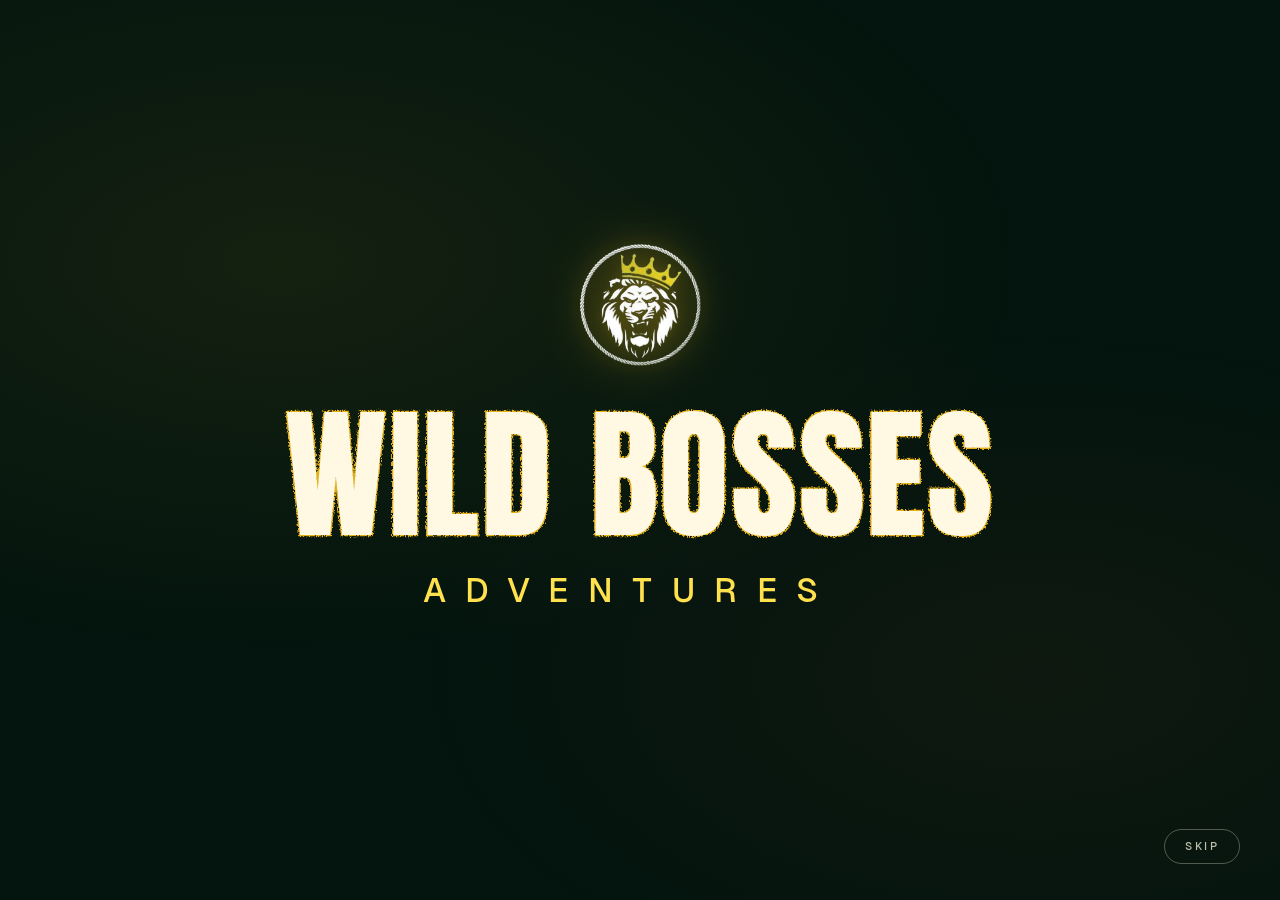
<file: _preview-intro.html>
<!DOCTYPE html><html lang="en"><head><meta charset="utf-8"/>
<meta name="viewport" content="width=device-width,initial-scale=1"/>
<title>Claw intro — preview</title>
<link rel="stylesheet" href="/wb-tokens.css?v=202608120910"/><link rel="stylesheet" href="/wb-intro.css?v=202608120910"/>
<style>body{min-height:100vh;display:grid;place-items:center}
.again{font:500 11px/1 var(--body);letter-spacing:.2em;text-transform:uppercase;
padding:12px 22px;border-radius:999px;background:var(--grad-sun);color:var(--on-sun);border:0;cursor:pointer}</style>
</head><body>
<div id="wb-intro" class="wb-intro" role="presentation" aria-hidden="true">
  <div class="wb-word-group">
    <div class="wb-intro-logo">
      <img src="/wb-logo.png" alt="Wild Bosses Adventures lion crest" width="134" height="134"/>
    </div>
    <div class="wb-word"><svg viewBox="0 0 1000 250" class="wb-word-svg" aria-hidden="true"><defs>
      <filter id="wbWordRough" x="-10%" y="-30%" width="120%" height="160%">
        <feTurbulence type="fractalNoise" baseFrequency="0.82 0.5" numOctaves="3" seed="11" result="n"/>
        <feDisplacementMap in="SourceGraphic" in2="n" scale="4.5" xChannelSelector="R" yChannelSelector="G"/>
      </filter></defs>
      <g class="wb-rip wb-rip-1">
        <text class="wb-word-tear" x="500" y="130" text-anchor="middle">WILD BOSSES</text>
        <text class="wb-word-main" x="500" y="130" text-anchor="middle">WILD BOSSES</text></g>
      <g class="wb-rip wb-rip-2">
        <text class="wb-word-sub" x="491" y="192" text-anchor="middle">ADVENTURES</text></g>
    </svg></div>
  </div>
  <button class="wb-intro-skip" type="button">Skip</button>
</div>
<button class="again" onclick="WBIntro.replay()">Play it again</button>
<script src="/wb-intro.js?v=202608120910"></script></body></html>
</file>
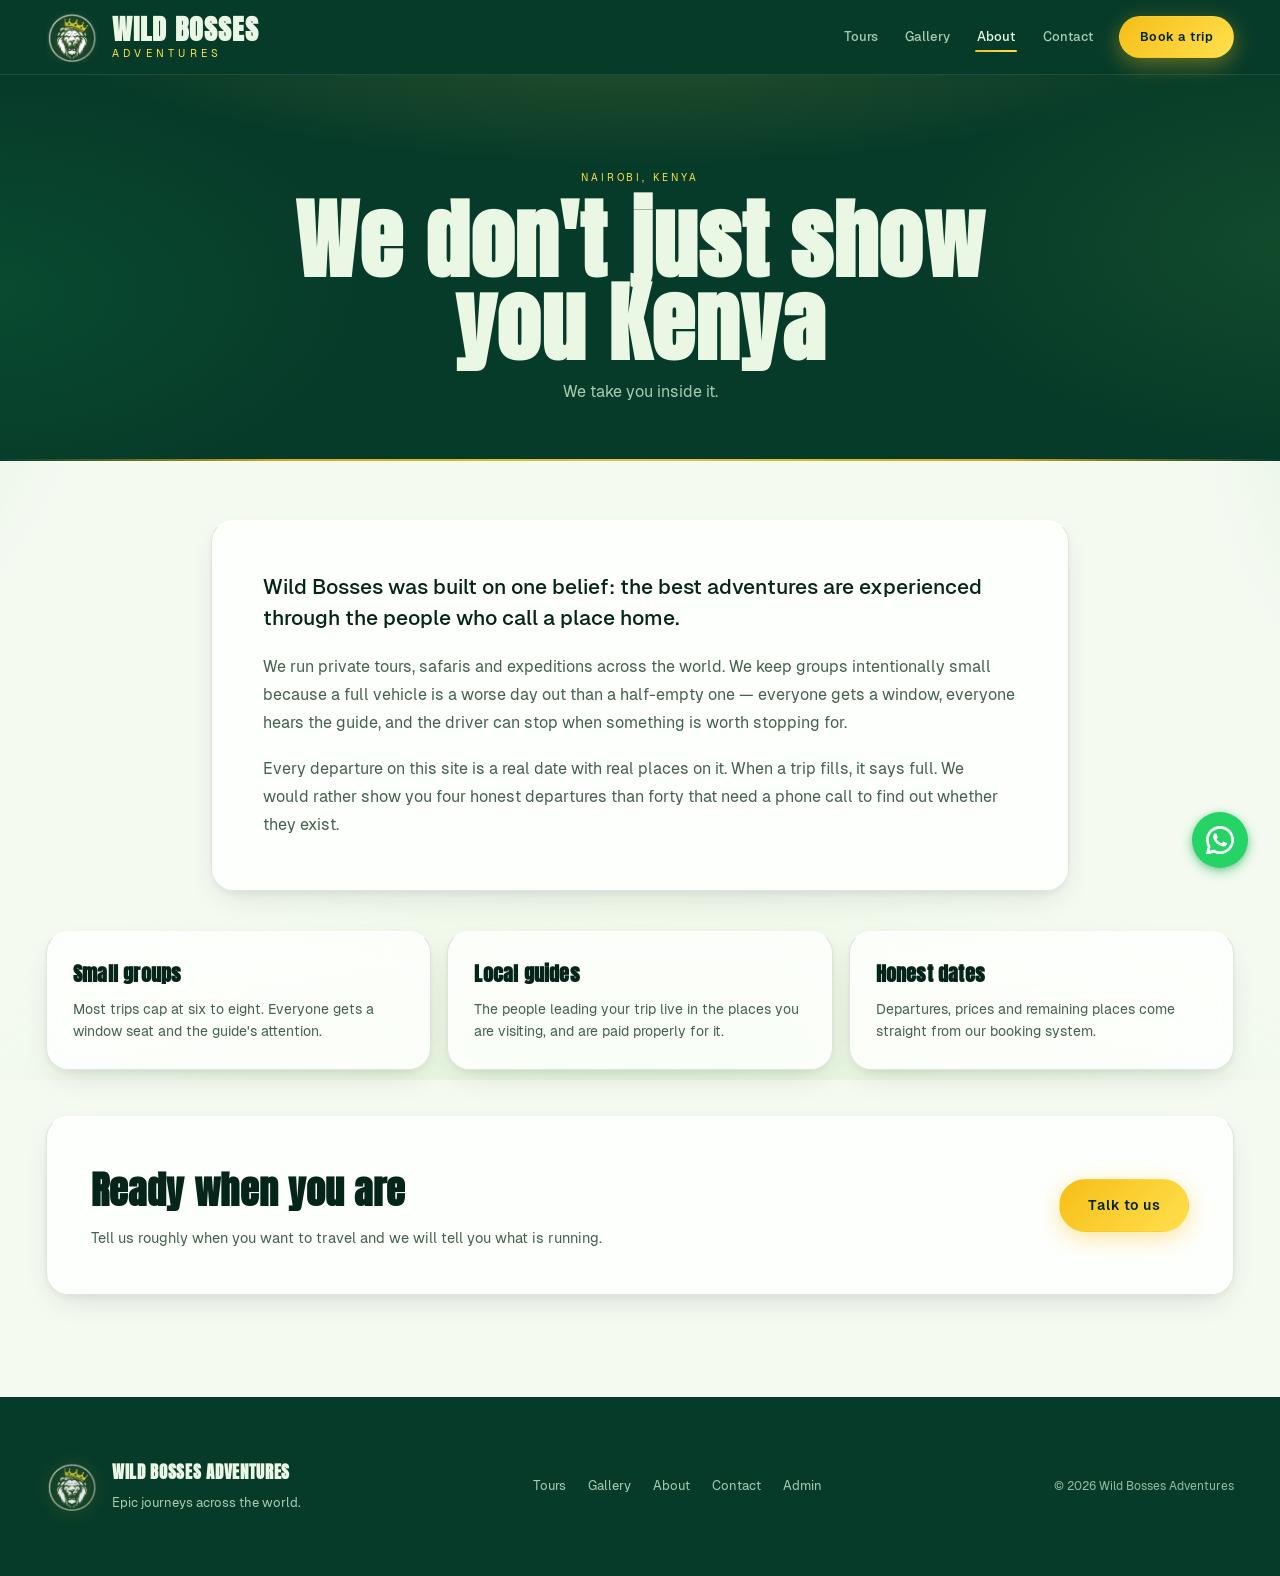
<file: about.html>
<!DOCTYPE html>
<html lang="en">
<head>
<meta charset="utf-8"/>
<meta name="viewport" content="width=device-width,initial-scale=1"/>
<!-- one committed palette; the ground is always forest green -->
<meta name="color-scheme" content="dark"/>
<title>About — Wild Bosses Adventures</title>
<meta name="description" content="Why Wild Bosses exists and how we run trips around the world."/>
<meta name="theme-color" content="#073B29"/>
<meta property="og:title" content="About — Wild Bosses Adventures"/>
<meta property="og:description" content="Why Wild Bosses exists and how we run trips around the world."/>
<meta property="og:type" content="website"/>
<link rel="canonical" href="https://wildbosses.vercel.app/about"/>
<meta property="og:url" content="https://wildbosses.vercel.app/about"/>
<meta property="og:site_name" content="Wild Bosses Adventures"/>
<meta property="og:locale" content="en_KE"/>
<meta property="og:image" content="https://wildbosses.vercel.app/wb-logo.png"/>
<meta property="og:image:alt" content="Wild Bosses Adventures"/>
<meta name="twitter:card" content="summary_large_image"/>
<meta name="twitter:image" content="https://wildbosses.vercel.app/wb-logo.png"/>
<meta name="twitter:title" content="About — Wild Bosses Adventures"/>
<meta name="twitter:description" content="Why Wild Bosses exists and how we run trips around the world."/>
<link rel="preload" href="/fonts/anton-latin-400-normal.woff2" as="font" type="font/woff2" crossorigin/>
<link rel="preload" href="/fonts/geist-sans-latin-500-normal.woff2" as="font" type="font/woff2" crossorigin/>
<link rel="preconnect" href="https://uhoqbticmkeufuxnrate.supabase.co"/>
<!-- runs before first paint: decides on the intro, so a repeat
     visitor never sees the overlay paint at all -->
<script src="/wb-theme.js?v=202608120910"></script>
<link rel="stylesheet" href="/wb-tokens.css?v=202608120910"/>
<link rel="stylesheet" href="/wb-site.css?v=202608120910"/>
<link rel="stylesheet" href="/wb-page.css?v=202608120910"/>

</head>
<body>
<a class="wb-skip" href="#main">Skip to content</a>

<header class="wb-nav">
  <a class="wb-brand" href="/">
    <span class="wb-logo has-logo" id="wb-logo" aria-hidden="true"><img src="/wb-logo.png" alt="" width="38" height="38"/></span>
    <span class="wb-brand-txt"><b>WILD BOSSES</b><i>ADVENTURES</i></span>
  </a>
  <nav class="wb-links" id="wb-links" aria-label="Primary">
    <a href="/tours.html">Tours</a>
    <a href="/gallery.html">Gallery</a>
    <a href="/about.html">About</a>
    <a href="/contact.html">Contact</a>
  </nav>
  <div class="wb-nav-end">
    <a class="wb-btn wb-btn-gold" href="/tours.html">Book a trip</a>
    <button class="wb-burger" id="wb-burger" type="button" aria-label="Menu" aria-expanded="false">
      <span></span><span></span>
    </button>
  </div>
</header>

<main id="main">
  <section class="wb-hero"><div class="wb-wrap">
    <p class="wb-eyebrow">Nairobi, Kenya</p>
    <h1>We don't just show<br/>you Kenya</h1>
    <p>We take you inside it.</p>
  </div></section>

  <section class="wb-sec"><div class="wb-wrap">
    <div class="wb-prose glass" data-reveal>
      <p class="wb-lead">Wild Bosses was built on one belief: the best adventures are experienced through the people who call a place home.</p>
      <p>We run private tours, safaris and expeditions across the world. We keep groups intentionally small
      because a full vehicle is a worse day out than a half-empty one — everyone gets a
      window, everyone hears the guide, and the driver can stop when something is worth
      stopping for.</p>
      <p>Every departure on this site is a real date with real places on it. When a trip
      fills, it says full. We would rather show you four honest departures than forty
      that need a phone call to find out whether they exist.</p>
    </div>

    <div class="wb-pillars">
      <div class="wb-pillar glass" data-reveal>
        <b>Small groups</b>
        <p>Most trips cap at six to eight. Everyone gets a window seat and the guide's attention.</p>
      </div>
      <div class="wb-pillar glass" data-reveal>
        <b>Local guides</b>
        <p>The people leading your trip live in the places you are visiting, and are paid properly for it.</p>
      </div>
      <div class="wb-pillar glass" data-reveal>
        <b>Honest dates</b>
        <p>Departures, prices and remaining places come straight from our booking system.</p>
      </div>
    </div>

    <div class="wb-cta-band glass" data-reveal>
      <div>
        <h2>Ready when you are</h2>
        <p>Tell us roughly when you want to travel and we will tell you what is running.</p>
      </div>
      <a class="wb-btn wb-btn-gold wb-btn-lg" href="/contact.html">Talk to us</a>
    </div>
  </div></section>
</main>

<footer class="wb-foot">
  <div class="wb-wrap wb-foot-in">
    <div class="wb-foot-brand-block">
      <img class="wb-foot-logo" src="/wb-logo.png" alt="Wild Bosses Adventures" width="52" height="52"/>
      <div>
        <b class="wb-foot-brand">WILD BOSSES ADVENTURES</b>
        <p class="wb-foot-note">Epic journeys across the world.</p>
      </div>
    </div>
    <nav class="wb-foot-links" aria-label="Footer">
      <a href="/tours.html">Tours</a>
      <a href="/gallery.html">Gallery</a>
      <a href="/about.html">About</a>
      <a href="/contact.html">Contact</a>
      <a href="/admin.html">Admin</a>
    </nav>
    <p class="wb-foot-legal">&copy; <span id="wb-year"></span> Wild Bosses Adventures</p>
  </div>
</footer>
<script src="/wb-data.js?v=202608120910"></script>
<script src="/wb-site.js?v=202608120910"></script>

<a class="wb-wa" id="wb-wa" href="https://wa.me/254796818671" target="_blank" rel="noopener" aria-label="Chat on WhatsApp" data-wa>
  <span class="wb-wa-tip">Chat with us</span>
  <svg viewBox="0 0 24 24" fill="currentColor" aria-hidden="true"><path d="M17.472 14.382c-.297-.149-1.758-.867-2.03-.967-.273-.099-.471-.148-.67.15-.197.297-.767.966-.94 1.164-.173.199-.347.223-.644.075-.297-.15-1.255-.463-2.39-1.475-.883-.788-1.48-1.761-1.653-2.059-.173-.297-.018-.458.13-.606.134-.133.298-.347.446-.52.149-.174.198-.298.298-.497.099-.198.05-.371-.025-.52-.075-.149-.669-1.612-.916-2.207-.242-.579-.487-.5-.669-.51-.173-.008-.371-.01-.57-.01-.198 0-.52.074-.792.372-.272.297-1.04 1.016-1.04 2.479 0 1.462 1.065 2.875 1.213 3.074.149.198 2.096 3.2 5.077 4.487.709.306 1.262.489 1.694.625.712.227 1.36.195 1.871.118.571-.085 1.758-.719 2.006-1.413.248-.694.248-1.289.173-1.413-.074-.124-.272-.198-.57-.347z"/><path d="M12 0C5.373 0 0 5.373 0 12c0 2.126.556 4.123 1.526 5.855L.057 23.882a.5.5 0 00.614.657l6.274-1.641A11.947 11.947 0 0012 24c6.627 0 12-5.373 12-12S18.627 0 12 0zm0 21.75a9.744 9.744 0 01-4.987-1.373l-.357-.212-3.706.97.985-3.614-.233-.372A9.718 9.718 0 012.25 12C2.25 6.615 6.615 2.25 12 2.25S21.75 6.615 21.75 12 17.385 21.75 12 21.75z"/></svg>
</a>
</body>
</html>
</file>
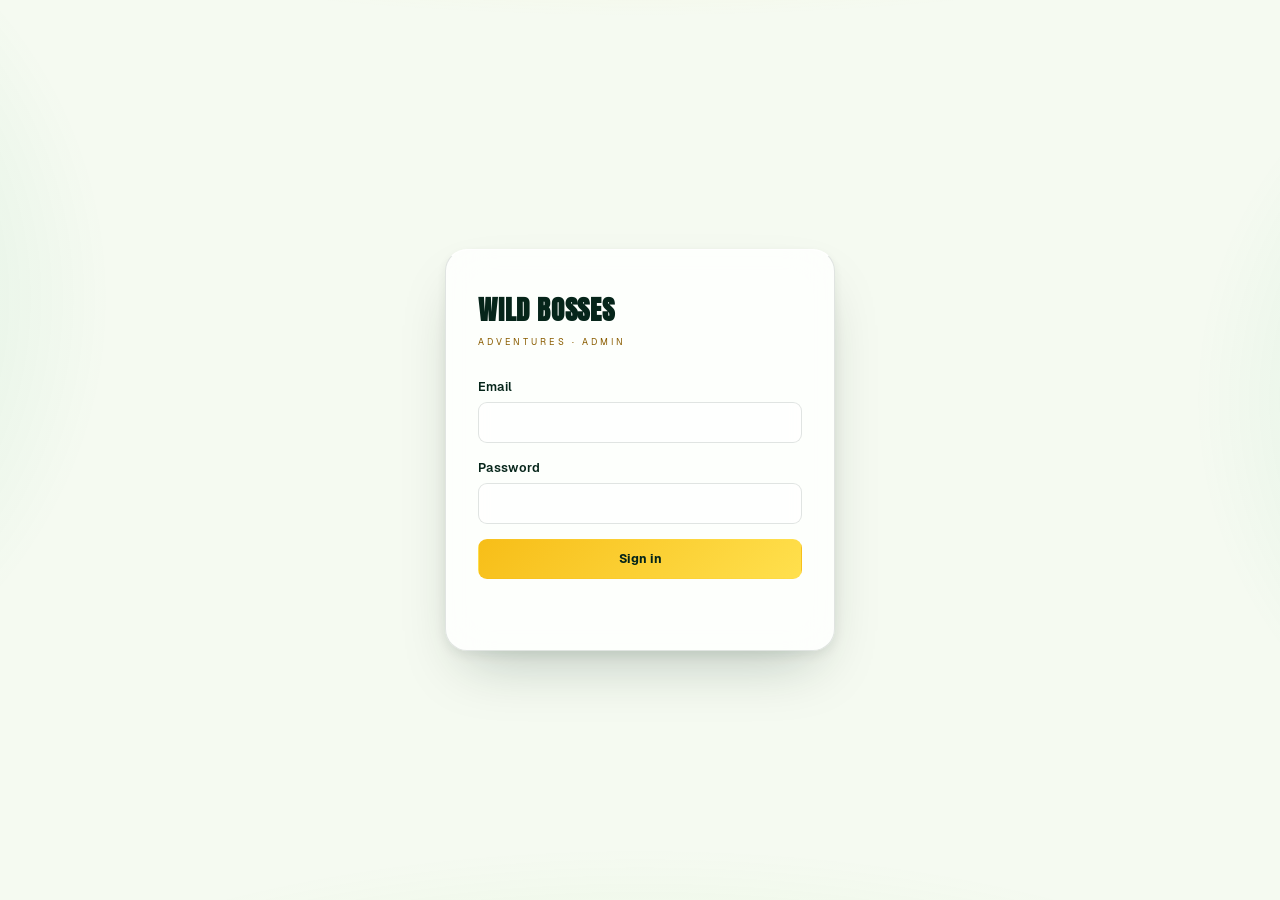
<file: admin.html>
<!DOCTYPE html>
<html lang="en">
<head>
<meta charset="utf-8"/>
<meta name="viewport" content="width=device-width,initial-scale=1"/>
<!-- one committed palette; the ground is always forest green -->
<meta name="color-scheme" content="dark"/>
<title>Admin — Wild Bosses Adventures</title>
<meta name="robots" content="noindex,nofollow"/>
<meta name="theme-color" content="#073B29"/>
<script src="/wb-theme.js?v=202608120910"></script>
<link rel="stylesheet" href="/wb-tokens.css?v=202608120910"/>
<link rel="stylesheet" href="/wb-site.css?v=202608120910"/>
<link rel="stylesheet" href="/wb-admin.css?v=202608120910"/>
</head>
<body class="adm">

<!-- ══ sign in ══════════════════════════════════════════ -->
<div class="adm-gate" id="gate">
  <form class="adm-gate-box" id="loginForm">
    <b class="adm-gate-brand">WILD BOSSES</b>
    <i class="adm-gate-sub">ADVENTURES · ADMIN</i>
    <label>Email<input type="email" id="email" autocomplete="username" required/></label>
    <label>Password<input type="password" id="password" autocomplete="current-password" required/></label>
    <button class="adm-btn adm-btn-go" type="submit" id="loginBtn">Sign in</button>
    <p class="adm-gate-msg" id="loginMsg" role="alert"></p>
  </form>
</div>

<!-- ══ console ═════════════════════════════════════════ -->
<div class="adm-app" id="app" hidden>
  <header class="adm-top">
    <div class="adm-brand"><b>WILD BOSSES</b><i>ADMIN</i></div>
    <nav class="adm-tabs" id="tabs">
      <button class="on" data-tab="rail">Hero videos</button>
      <button data-tab="tours">Tours</button>
      <button data-tab="photos">Photos</button>
      <button data-tab="bookings">Bookings</button>
      <button data-tab="brand">Brand</button>
    </nav>
    <div class="adm-top-end">
      <span class="adm-who" id="who"></span>
      <a class="adm-btn adm-btn-ghost" href="/" target="_blank" rel="noopener">View site</a>
      <button class="adm-btn adm-btn-ghost" id="signOut">Sign out</button>
    </div>
  </header>

  <main class="adm-main">

    <!-- ── hero videos ── -->
    <section class="adm-pane on" data-pane="rail">
      <div class="adm-pane-head">
        <div>
          <h2>Hero videos</h2>
          <p>The cards drifting across the top of the homepage. A card with no
             video drifts its poster instead, so nothing ever looks broken.</p>
        </div>
        <button class="adm-btn adm-btn-go" id="addRail">Add a card</button>
      </div>
      <div class="adm-list" id="railList"></div>
    </section>

    <!-- ── tours ── -->
    <section class="adm-pane" data-pane="tours">
      <div class="adm-pane-head">
        <div>
          <h2>Tours</h2>
          <p>Only tours set to <b>Open</b> appear on the site. Drafts stay private.</p>
        </div>
        <button class="adm-btn adm-btn-go" id="addTour">Add a tour</button>
      </div>
      <div class="adm-list" id="tourList"></div>
    </section>

    <!-- ── photos ── -->
    <section class="adm-pane" data-pane="photos">
      <div class="adm-pane-head">
        <div>
          <h2>Photo Gallery</h2>
          <p>Photos from past tours. They appear on the <b>Gallery</b> page and scroll
             across the homepage. Add your best shots here for clients to browse.</p>
        </div>
        <button class="adm-btn adm-btn-go" id="addPhoto">Add a photo</button>
      </div>
      <div class="adm-list" id="photoList"></div>
    </section>

    <!-- ── bookings ── -->
    <section class="adm-pane" data-pane="bookings">
      <div class="adm-pane-head">
        <div>
          <h2>Bookings</h2>
          <p>Every enquiry arrives as pending. You confirm it and record payment —
             the website is never allowed to mark a booking paid by itself.</p>
        </div>
      </div>
      <div class="adm-list" id="bookList"></div>
    </section>

    <!-- ── brand ── -->
    <section class="adm-pane" data-pane="brand">
      <div class="adm-pane-head">
        <div><h2>Brand &amp; contact</h2><p>Your logo and details, used across the site.</p></div>
      </div>
      <div class="adm-card adm-form" id="brandForm"></div>
    </section>

  </main>
</div>

<div class="adm-toast" id="toast" role="status" aria-live="polite"></div>
<div class="adm-modal" id="modal" hidden><div class="adm-modal-box" id="modalBox"></div></div>

<script src="/vendor-supabase.js?v=202608120910"></script>
<script src="/wb-data.js?v=202608120910"></script>
<script src="/wb-admin.js?v=202608120910"></script>
</body>
</html>
</file>
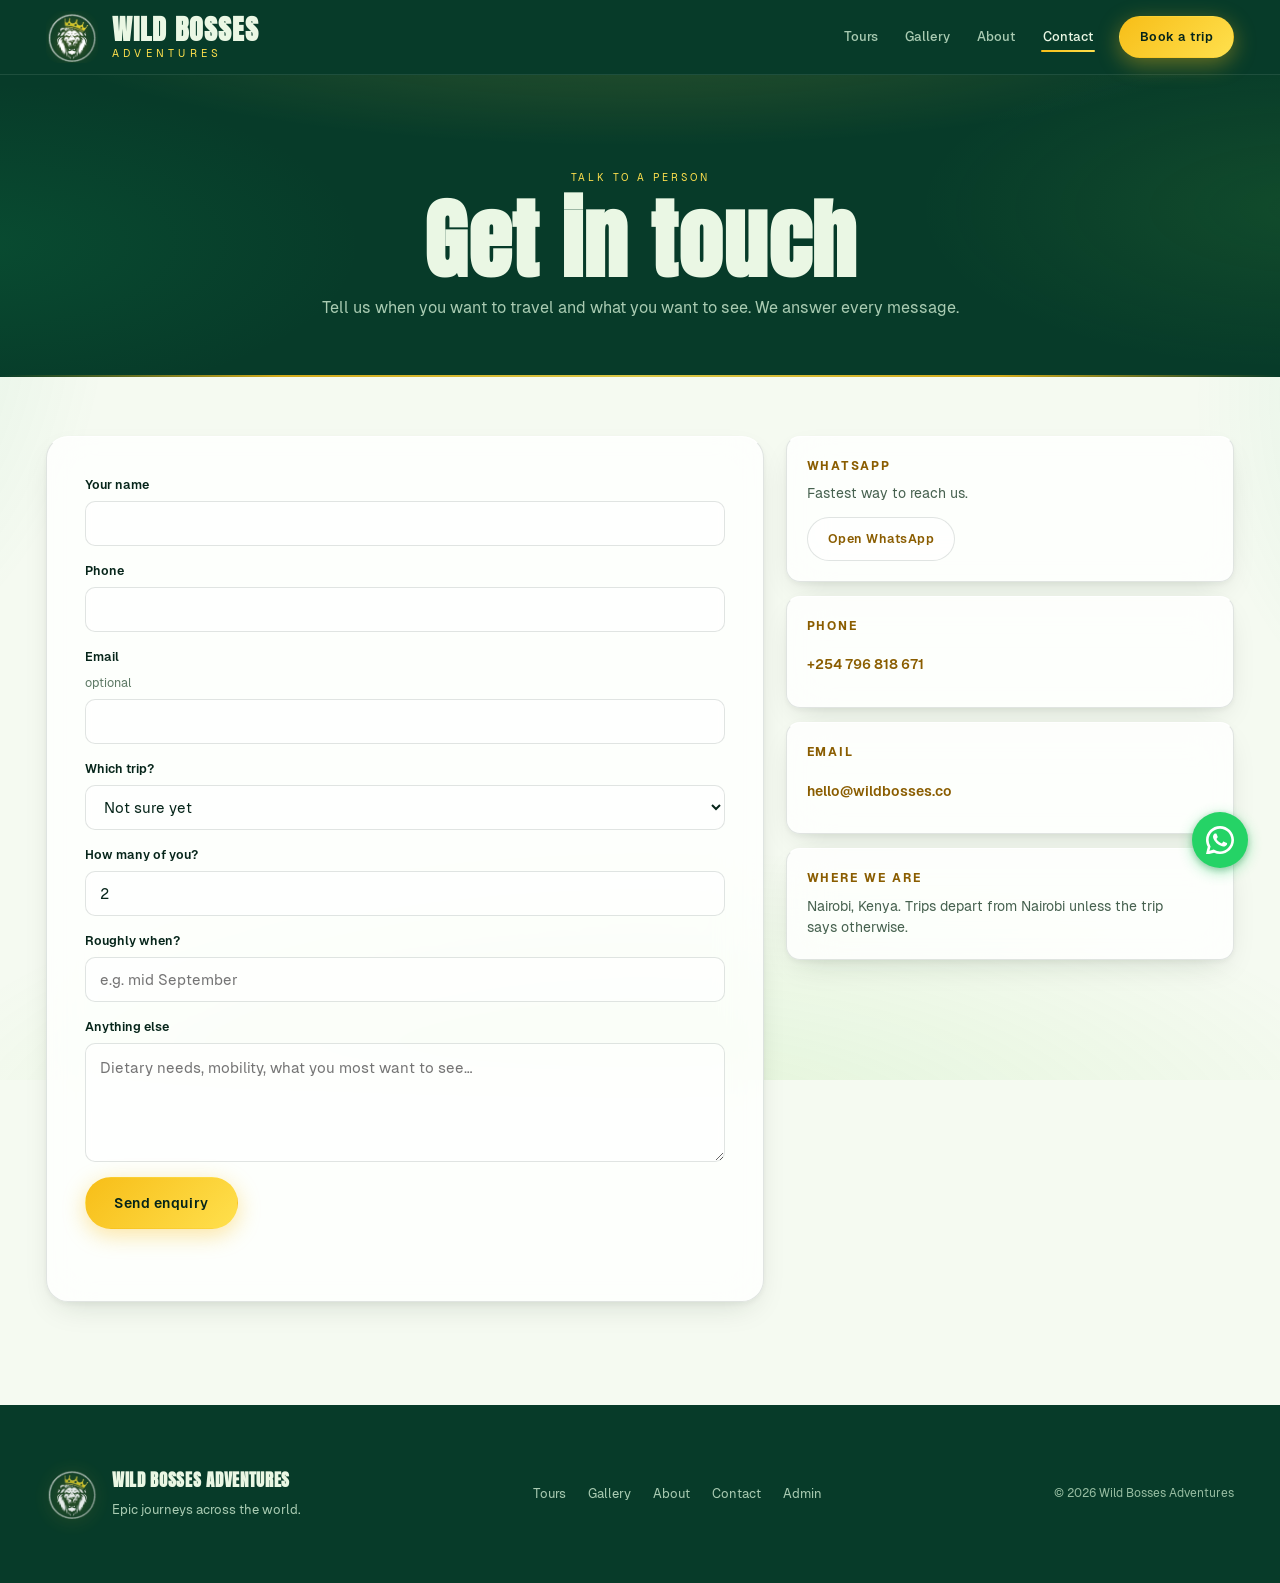
<file: contact.html>
<!DOCTYPE html>
<html lang="en">
<head>
<meta charset="utf-8"/>
<meta name="viewport" content="width=device-width,initial-scale=1"/>
<!-- one committed palette; the ground is always forest green -->
<meta name="color-scheme" content="dark"/>
<title>Contact — Wild Bosses Adventures</title>
<meta name="description" content="Talk to Wild Bosses Adventures about a trip."/>
<meta name="theme-color" content="#073B29"/>
<meta property="og:title" content="Contact — Wild Bosses Adventures"/>
<meta property="og:description" content="Talk to Wild Bosses Adventures about a trip."/>
<meta property="og:type" content="website"/>
<link rel="canonical" href="https://wildbosses.vercel.app/contact"/>
<meta property="og:url" content="https://wildbosses.vercel.app/contact"/>
<meta property="og:site_name" content="Wild Bosses Adventures"/>
<meta property="og:locale" content="en_KE"/>
<meta property="og:image" content="https://wildbosses.vercel.app/wb-logo.png"/>
<meta property="og:image:alt" content="Wild Bosses Adventures"/>
<meta name="twitter:card" content="summary_large_image"/>
<meta name="twitter:image" content="https://wildbosses.vercel.app/wb-logo.png"/>
<meta name="twitter:title" content="Contact — Wild Bosses Adventures"/>
<meta name="twitter:description" content="Talk to Wild Bosses Adventures about a trip."/>
<link rel="preload" href="/fonts/anton-latin-400-normal.woff2" as="font" type="font/woff2" crossorigin/>
<link rel="preload" href="/fonts/geist-sans-latin-500-normal.woff2" as="font" type="font/woff2" crossorigin/>
<link rel="preconnect" href="https://uhoqbticmkeufuxnrate.supabase.co"/>
<!-- runs before first paint: decides on the intro, so a repeat
     visitor never sees the overlay paint at all -->
<script src="/wb-theme.js?v=202608120910"></script>
<link rel="stylesheet" href="/wb-tokens.css?v=202608120910"/>
<link rel="stylesheet" href="/wb-site.css?v=202608120910"/>
<link rel="stylesheet" href="/wb-page.css?v=202608120910"/>

</head>
<body>
<a class="wb-skip" href="#main">Skip to content</a>

<header class="wb-nav">
  <a class="wb-brand" href="/">
    <span class="wb-logo has-logo" id="wb-logo" aria-hidden="true"><img src="/wb-logo.png" alt="" width="38" height="38"/></span>
    <span class="wb-brand-txt"><b>WILD BOSSES</b><i>ADVENTURES</i></span>
  </a>
  <nav class="wb-links" id="wb-links" aria-label="Primary">
    <a href="/tours.html">Tours</a>
    <a href="/gallery.html">Gallery</a>
    <a href="/about.html">About</a>
    <a href="/contact.html">Contact</a>
  </nav>
  <div class="wb-nav-end">
    <a class="wb-btn wb-btn-gold" href="/tours.html">Book a trip</a>
    <button class="wb-burger" id="wb-burger" type="button" aria-label="Menu" aria-expanded="false">
      <span></span><span></span>
    </button>
  </div>
</header>

<main id="main">
  <section class="wb-hero"><div class="wb-wrap">
    <p class="wb-eyebrow">Talk to a person</p>
    <h1>Get in touch</h1>
    <p>Tell us when you want to travel and what you want to see. We answer every message.</p>
  </div></section>

  <section class="wb-sec"><div class="wb-wrap">
    <div class="wb-contact">
      <div class="wb-contact-form glass">
        <form id="contactForm">
          <label>Your name<input name="name" required autocomplete="name"/></label>
          <label>Phone<input name="phone" required autocomplete="tel" inputmode="tel"/></label>
          <label>Email <span>optional</span><input name="email" type="email" autocomplete="email"/></label>
          <label>Which trip?<select name="tour" id="contactTour"><option value="">Not sure yet</option></select></label>
          <label>How many of you?<input name="guests" type="number" min="1" value="2"/></label>
          <label>Roughly when?<input name="travel_date" placeholder="e.g. mid September"/></label>
          <label>Anything else<textarea name="notes" rows="4" placeholder="Dietary needs, mobility, what you most want to see…"></textarea></label>
          <button class="wb-btn wb-btn-gold wb-btn-lg" type="submit" id="contactBtn">Send enquiry</button>
          <p class="wb-form-msg" id="contactMsg" role="status"></p>
        </form>
      </div>
      <aside class="wb-contact-side">
        <div class="glass wb-contact-card">
          <b>WhatsApp</b>
          <p>Fastest way to reach us.</p>
          <a class="wb-btn wb-btn-ghost" data-wa href="https://wa.me/254796818671" target="_blank" rel="noopener">Open WhatsApp</a>
        </div>
        <div class="glass wb-contact-card">
          <b>Phone</b>
          <p><a data-tel="text" href="tel:+254796818671">+254 796 818 671</a></p>
        </div>
        <div class="glass wb-contact-card">
          <b>Email</b>
          <p><a data-mail="text" href="mailto:hello@wildbosses.co">hello@wildbosses.co</a></p>
        </div>
        <div class="glass wb-contact-card">
          <b>Where we are</b>
          <p>Nairobi, Kenya. Trips depart from Nairobi unless the trip says otherwise.</p>
        </div>
      </aside>
    </div>
  </div></section>
</main>

<footer class="wb-foot">
  <div class="wb-wrap wb-foot-in">
    <div class="wb-foot-brand-block">
      <img class="wb-foot-logo" src="/wb-logo.png" alt="Wild Bosses Adventures" width="52" height="52"/>
      <div>
        <b class="wb-foot-brand">WILD BOSSES ADVENTURES</b>
        <p class="wb-foot-note">Epic journeys across the world.</p>
      </div>
    </div>
    <nav class="wb-foot-links" aria-label="Footer">
      <a href="/tours.html">Tours</a>
      <a href="/gallery.html">Gallery</a>
      <a href="/about.html">About</a>
      <a href="/contact.html">Contact</a>
      <a href="/admin.html">Admin</a>
    </nav>
    <p class="wb-foot-legal">&copy; <span id="wb-year"></span> Wild Bosses Adventures</p>
  </div>
</footer>
<script src="/wb-data.js?v=202608120910"></script>
<script src="/wb-site.js?v=202608120910"></script>
<script src="/wb-contact.js?v=202608120910"></script>

<a class="wb-wa" id="wb-wa" href="https://wa.me/254796818671" target="_blank" rel="noopener" aria-label="Chat on WhatsApp" data-wa>
  <span class="wb-wa-tip">Chat with us</span>
  <svg viewBox="0 0 24 24" fill="currentColor" aria-hidden="true"><path d="M17.472 14.382c-.297-.149-1.758-.867-2.03-.967-.273-.099-.471-.148-.67.15-.197.297-.767.966-.94 1.164-.173.199-.347.223-.644.075-.297-.15-1.255-.463-2.39-1.475-.883-.788-1.48-1.761-1.653-2.059-.173-.297-.018-.458.13-.606.134-.133.298-.347.446-.52.149-.174.198-.298.298-.497.099-.198.05-.371-.025-.52-.075-.149-.669-1.612-.916-2.207-.242-.579-.487-.5-.669-.51-.173-.008-.371-.01-.57-.01-.198 0-.52.074-.792.372-.272.297-1.04 1.016-1.04 2.479 0 1.462 1.065 2.875 1.213 3.074.149.198 2.096 3.2 5.077 4.487.709.306 1.262.489 1.694.625.712.227 1.36.195 1.871.118.571-.085 1.758-.719 2.006-1.413.248-.694.248-1.289.173-1.413-.074-.124-.272-.198-.57-.347z"/><path d="M12 0C5.373 0 0 5.373 0 12c0 2.126.556 4.123 1.526 5.855L.057 23.882a.5.5 0 00.614.657l6.274-1.641A11.947 11.947 0 0012 24c6.627 0 12-5.373 12-12S18.627 0 12 0zm0 21.75a9.744 9.744 0 01-4.987-1.373l-.357-.212-3.706.97.985-3.614-.233-.372A9.718 9.718 0 012.25 12C2.25 6.615 6.615 2.25 12 2.25S21.75 6.615 21.75 12 17.385 21.75 12 21.75z"/></svg>
</a>
</body>
</html>
</file>
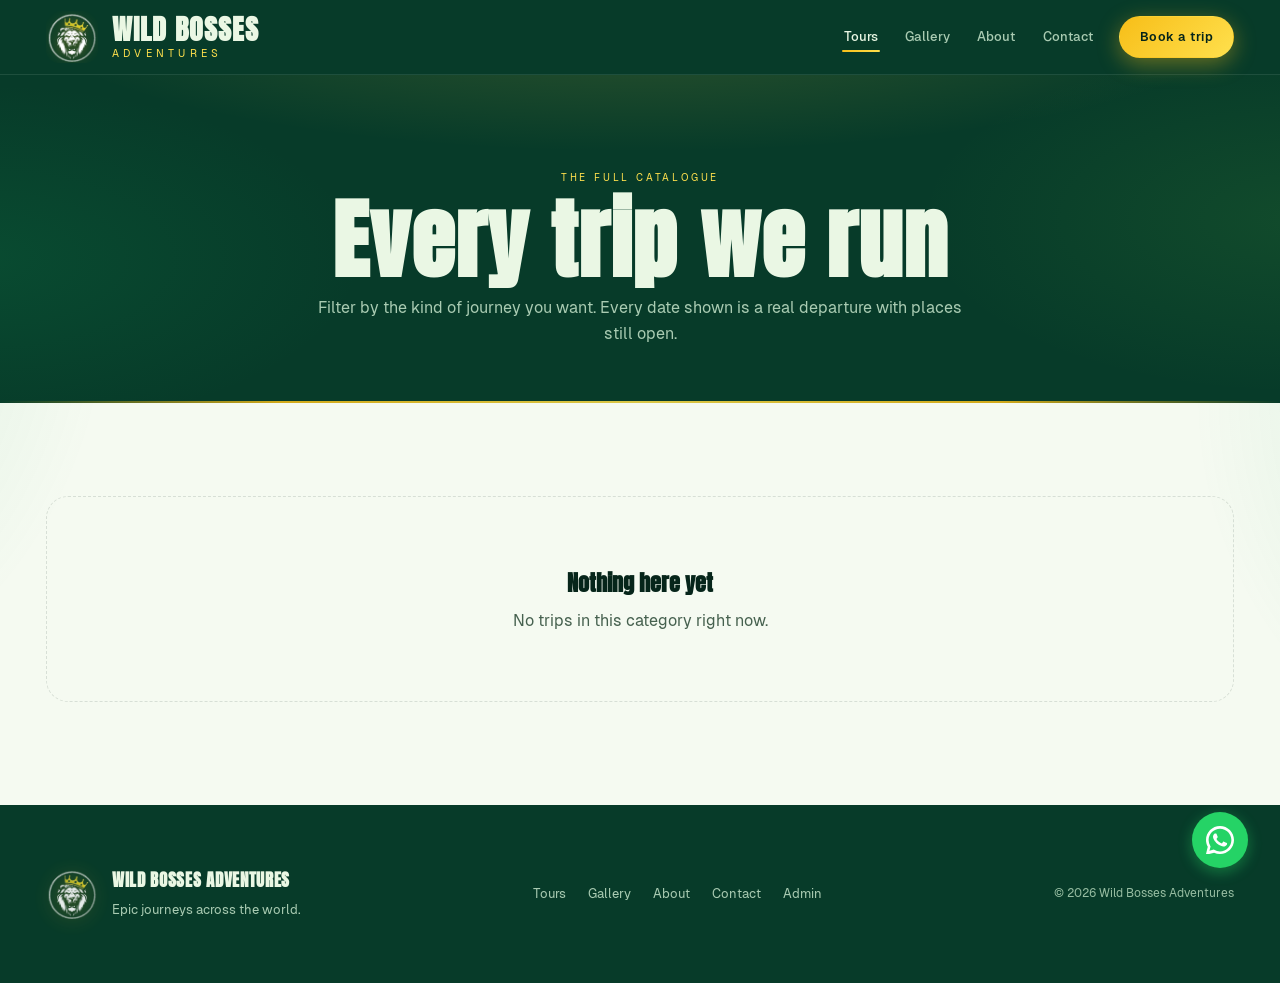
<file: tour.html>
<!DOCTYPE html>
<html lang="en">
<head>
<meta charset="utf-8"/>
<meta name="viewport" content="width=device-width,initial-scale=1"/>
<!-- one committed palette; the ground is always forest green -->
<meta name="color-scheme" content="dark"/>
<title>Trip — Wild Bosses Adventures</title>
<meta name="description" content="Trip details and booking."/>
<meta name="theme-color" content="#073B29"/>
<meta property="og:title" content="Trip — Wild Bosses Adventures"/>
<meta property="og:description" content="Trip details and booking."/>
<meta property="og:type" content="website"/>
<meta property="og:site_name" content="Wild Bosses Adventures"/>
<meta property="og:locale" content="en_KE"/>
<meta property="og:image" content="https://wildbosses.vercel.app/wb-logo.png"/>
<meta property="og:image:alt" content="Wild Bosses Adventures"/>
<meta name="twitter:card" content="summary_large_image"/>
<meta name="twitter:image" content="https://wildbosses.vercel.app/wb-logo.png"/>
<meta name="twitter:title" content="Trip — Wild Bosses Adventures"/>
<meta name="twitter:description" content="Trip details and booking."/>
<link rel="preload" href="/fonts/anton-latin-400-normal.woff2" as="font" type="font/woff2" crossorigin/>
<link rel="preload" href="/fonts/geist-sans-latin-500-normal.woff2" as="font" type="font/woff2" crossorigin/>
<link rel="preconnect" href="https://uhoqbticmkeufuxnrate.supabase.co"/>
<!-- runs before first paint: decides on the intro, so a repeat
     visitor never sees the overlay paint at all -->
<script src="/wb-theme.js?v=202608120910"></script>
<link rel="stylesheet" href="/wb-tokens.css?v=202608120910"/>
<link rel="stylesheet" href="/wb-site.css?v=202608120910"/>
<link rel="stylesheet" href="/wb-page.css?v=202608120910"/>

</head>
<body>
<a class="wb-skip" href="#main">Skip to content</a>

<header class="wb-nav">
  <a class="wb-brand" href="/">
    <span class="wb-logo has-logo" id="wb-logo" aria-hidden="true"><img src="/wb-logo.png" alt="" width="38" height="38"/></span>
    <span class="wb-brand-txt"><b>WILD BOSSES</b><i>ADVENTURES</i></span>
  </a>
  <nav class="wb-links" id="wb-links" aria-label="Primary">
    <a href="/tours.html">Tours</a>
    <a href="/gallery.html">Gallery</a>
    <a href="/about.html">About</a>
    <a href="/contact.html">Contact</a>
  </nav>
  <div class="wb-nav-end">
    <a class="wb-btn wb-btn-gold" href="/tours.html">Book a trip</a>
    <button class="wb-burger" id="wb-burger" type="button" aria-label="Menu" aria-expanded="false">
      <span></span><span></span>
    </button>
  </div>
</header>

<main id="main">
  <div id="tour-root"><div class="wb-wrap"><div class="wb-boot">Loading trip…</div></div></div>
</main>

<footer class="wb-foot">
  <div class="wb-wrap wb-foot-in">
    <div class="wb-foot-brand-block">
      <img class="wb-foot-logo" src="/wb-logo.png" alt="Wild Bosses Adventures" width="52" height="52"/>
      <div>
        <b class="wb-foot-brand">WILD BOSSES ADVENTURES</b>
        <p class="wb-foot-note">Epic journeys across the world.</p>
      </div>
    </div>
    <nav class="wb-foot-links" aria-label="Footer">
      <a href="/tours.html">Tours</a>
      <a href="/gallery.html">Gallery</a>
      <a href="/about.html">About</a>
      <a href="/contact.html">Contact</a>
      <a href="/admin.html">Admin</a>
    </nav>
    <p class="wb-foot-legal">&copy; <span id="wb-year"></span> Wild Bosses Adventures</p>
  </div>
</footer>
<script src="/wb-data.js?v=202608120910"></script>
<script src="/wb-site.js?v=202608120910"></script>
<script src="/wb-tour.js?v=202608120910"></script>

<a class="wb-wa" id="wb-wa" href="https://wa.me/254796818671" target="_blank" rel="noopener" aria-label="Chat on WhatsApp" data-wa>
  <span class="wb-wa-tip">Chat with us</span>
  <svg viewBox="0 0 24 24" fill="currentColor" aria-hidden="true"><path d="M17.472 14.382c-.297-.149-1.758-.867-2.03-.967-.273-.099-.471-.148-.67.15-.197.297-.767.966-.94 1.164-.173.199-.347.223-.644.075-.297-.15-1.255-.463-2.39-1.475-.883-.788-1.48-1.761-1.653-2.059-.173-.297-.018-.458.13-.606.134-.133.298-.347.446-.52.149-.174.198-.298.298-.497.099-.198.05-.371-.025-.52-.075-.149-.669-1.612-.916-2.207-.242-.579-.487-.5-.669-.51-.173-.008-.371-.01-.57-.01-.198 0-.52.074-.792.372-.272.297-1.04 1.016-1.04 2.479 0 1.462 1.065 2.875 1.213 3.074.149.198 2.096 3.2 5.077 4.487.709.306 1.262.489 1.694.625.712.227 1.36.195 1.871.118.571-.085 1.758-.719 2.006-1.413.248-.694.248-1.289.173-1.413-.074-.124-.272-.198-.57-.347z"/><path d="M12 0C5.373 0 0 5.373 0 12c0 2.126.556 4.123 1.526 5.855L.057 23.882a.5.5 0 00.614.657l6.274-1.641A11.947 11.947 0 0012 24c6.627 0 12-5.373 12-12S18.627 0 12 0zm0 21.75a9.744 9.744 0 01-4.987-1.373l-.357-.212-3.706.97.985-3.614-.233-.372A9.718 9.718 0 012.25 12C2.25 6.615 6.615 2.25 12 2.25S21.75 6.615 21.75 12 17.385 21.75 12 21.75z"/></svg>
</a>
</body>
</html>
</file>
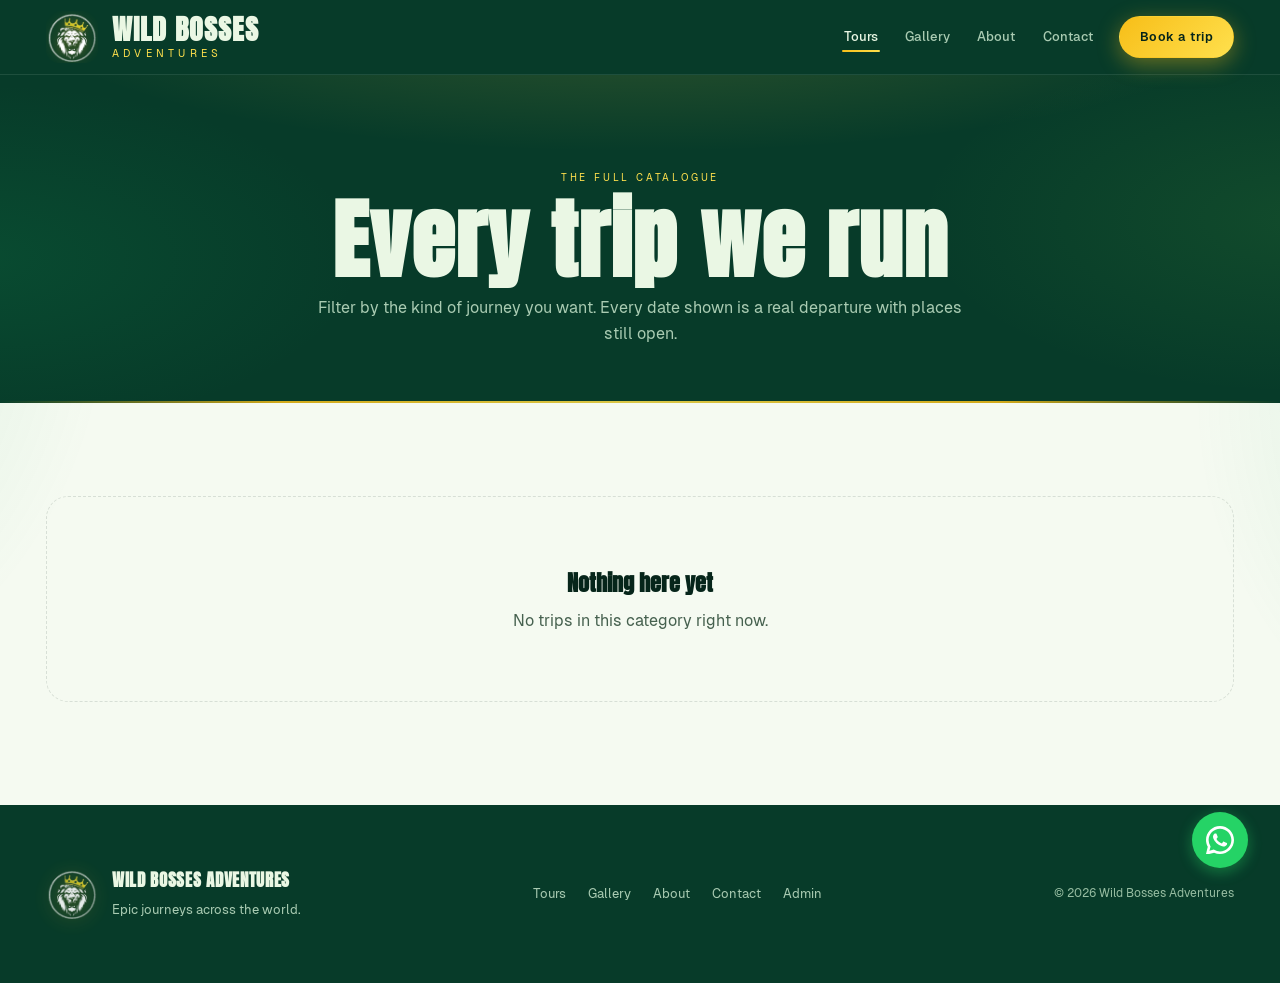
<file: tours.html>
<!DOCTYPE html>
<html lang="en">
<head>
<meta charset="utf-8"/>
<meta name="viewport" content="width=device-width,initial-scale=1"/>
<!-- one committed palette; the ground is always forest green -->
<meta name="color-scheme" content="dark"/>
<title>Tours — Wild Bosses Adventures</title>
<meta name="description" content="Every Wild Bosses departure: safaris, expeditions, coast escapes and culture tours worldwide."/>
<meta name="theme-color" content="#073B29"/>
<meta property="og:title" content="Tours — Wild Bosses Adventures"/>
<meta property="og:description" content="Every Wild Bosses departure: safaris, expeditions, coast escapes and culture tours worldwide."/>
<meta property="og:type" content="website"/>
<link rel="canonical" href="https://wildbosses.vercel.app/tours"/>
<meta property="og:url" content="https://wildbosses.vercel.app/tours"/>
<meta property="og:site_name" content="Wild Bosses Adventures"/>
<meta property="og:locale" content="en_KE"/>
<meta property="og:image" content="https://wildbosses.vercel.app/wb-logo.png"/>
<meta property="og:image:alt" content="Wild Bosses Adventures"/>
<meta name="twitter:card" content="summary_large_image"/>
<meta name="twitter:image" content="https://wildbosses.vercel.app/wb-logo.png"/>
<meta name="twitter:title" content="Tours — Wild Bosses Adventures"/>
<meta name="twitter:description" content="Every Wild Bosses departure: safaris, expeditions, coast escapes and culture tours worldwide."/>
<link rel="preload" href="/fonts/anton-latin-400-normal.woff2" as="font" type="font/woff2" crossorigin/>
<link rel="preload" href="/fonts/geist-sans-latin-500-normal.woff2" as="font" type="font/woff2" crossorigin/>
<link rel="preconnect" href="https://uhoqbticmkeufuxnrate.supabase.co"/>
<!-- runs before first paint: decides on the intro, so a repeat
     visitor never sees the overlay paint at all -->
<script src="/wb-theme.js?v=202608120910"></script>
<link rel="stylesheet" href="/wb-tokens.css?v=202608120910"/>
<link rel="stylesheet" href="/wb-site.css?v=202608120910"/>
<link rel="stylesheet" href="/wb-page.css?v=202608120910"/>

</head>
<body>
<a class="wb-skip" href="#main">Skip to content</a>

<header class="wb-nav">
  <a class="wb-brand" href="/">
    <span class="wb-logo has-logo" id="wb-logo" aria-hidden="true"><img src="/wb-logo.png" alt="" width="38" height="38"/></span>
    <span class="wb-brand-txt"><b>WILD BOSSES</b><i>ADVENTURES</i></span>
  </a>
  <nav class="wb-links" id="wb-links" aria-label="Primary">
    <a href="/tours.html">Tours</a>
    <a href="/gallery.html">Gallery</a>
    <a href="/about.html">About</a>
    <a href="/contact.html">Contact</a>
  </nav>
  <div class="wb-nav-end">
    <a class="wb-btn wb-btn-gold" href="/tours.html">Book a trip</a>
    <button class="wb-burger" id="wb-burger" type="button" aria-label="Menu" aria-expanded="false">
      <span></span><span></span>
    </button>
  </div>
</header>

<main id="main">
  <section class="wb-hero"><div class="wb-wrap">
    <p class="wb-eyebrow">The full catalogue</p>
    <h1>Every trip we run</h1>
    <p>Filter by the kind of journey you want. Every date shown is a real departure with places still open.</p>
  </div></section>

  <section class="wb-sec">
    <div class="wb-wrap">
      <div class="wb-filters" id="wb-filters" role="group" aria-label="Filter tours"></div>
      <div class="wb-grid" id="wb-grid" aria-live="polite"><div class="wb-boot">Loading trips…</div></div>
    </div>
  </section>
</main>

<footer class="wb-foot">
  <div class="wb-wrap wb-foot-in">
    <div class="wb-foot-brand-block">
      <img class="wb-foot-logo" src="/wb-logo.png" alt="Wild Bosses Adventures" width="52" height="52"/>
      <div>
        <b class="wb-foot-brand">WILD BOSSES ADVENTURES</b>
        <p class="wb-foot-note">Epic journeys across the world.</p>
      </div>
    </div>
    <nav class="wb-foot-links" aria-label="Footer">
      <a href="/tours.html">Tours</a>
      <a href="/gallery.html">Gallery</a>
      <a href="/about.html">About</a>
      <a href="/contact.html">Contact</a>
      <a href="/admin.html">Admin</a>
    </nav>
    <p class="wb-foot-legal">&copy; <span id="wb-year"></span> Wild Bosses Adventures</p>
  </div>
</footer>
<script src="/wb-data.js?v=202608120910"></script>
<script src="/wb-site.js?v=202608120910"></script>
<script src="/wb-tours.js?v=202608120910"></script>

<a class="wb-wa" id="wb-wa" href="https://wa.me/254796818671" target="_blank" rel="noopener" aria-label="Chat on WhatsApp" data-wa>
  <span class="wb-wa-tip">Chat with us</span>
  <svg viewBox="0 0 24 24" fill="currentColor" aria-hidden="true"><path d="M17.472 14.382c-.297-.149-1.758-.867-2.03-.967-.273-.099-.471-.148-.67.15-.197.297-.767.966-.94 1.164-.173.199-.347.223-.644.075-.297-.15-1.255-.463-2.39-1.475-.883-.788-1.48-1.761-1.653-2.059-.173-.297-.018-.458.13-.606.134-.133.298-.347.446-.52.149-.174.198-.298.298-.497.099-.198.05-.371-.025-.52-.075-.149-.669-1.612-.916-2.207-.242-.579-.487-.5-.669-.51-.173-.008-.371-.01-.57-.01-.198 0-.52.074-.792.372-.272.297-1.04 1.016-1.04 2.479 0 1.462 1.065 2.875 1.213 3.074.149.198 2.096 3.2 5.077 4.487.709.306 1.262.489 1.694.625.712.227 1.36.195 1.871.118.571-.085 1.758-.719 2.006-1.413.248-.694.248-1.289.173-1.413-.074-.124-.272-.198-.57-.347z"/><path d="M12 0C5.373 0 0 5.373 0 12c0 2.126.556 4.123 1.526 5.855L.057 23.882a.5.5 0 00.614.657l6.274-1.641A11.947 11.947 0 0012 24c6.627 0 12-5.373 12-12S18.627 0 12 0zm0 21.75a9.744 9.744 0 01-4.987-1.373l-.357-.212-3.706.97.985-3.614-.233-.372A9.718 9.718 0 012.25 12C2.25 6.615 6.615 2.25 12 2.25S21.75 6.615 21.75 12 17.385 21.75 12 21.75z"/></svg>
</a>
</body>
</html>
</file>
<file: wb-tokens.css>
/* ═══════════════════════════════════════════════════════════════════
   WILDBOSSES · FOUNDATION
   Self-hosted faces and one committed palette.

   PALETTE — "light through leaves"
   The Mara at the end of the long rains. Three colours doing three
   jobs, and the split is the whole system:

     white  reads      the ground under the photographs
     green  frames     nav, footer, the film rail, every label
     gold   acts       every button, badge and live state

   The ground is warm white because the product is photography. A
   saturated wall behind a safari photograph makes the photograph
   negotiate with it — gold grass, red earth and blue sky all lose.
   Green is worth more as the frame than as the field: it holds the
   page at top and bottom and lets the middle carry the pictures.

   ONE palette, not two faces. There is no theme switch — it asked a
   visitor to have an opinion about something they came here to
   ignore, and it halved the care that could go into either face.
   What survives is a surface level, not a preference: .wb-inverse
   repoints the semantic tokens to the dark set, so a band can go
   deep green without a second palette existing anywhere.

   Yellow is never type on the light ground. At text size on anything
   pale it is unreadable at any weight, so it is spent only where it
   can be loud on purpose — fills, badges, the claw.
   ═══════════════════════════════════════════════════════════════════ */

@font-face { font-family:'Anton'; src:url('/fonts/anton-latin-400-normal.woff2') format('woff2'); font-weight:400; font-display:swap; }
@font-face { font-family:'Geist'; src:url('/fonts/geist-sans-latin-300-normal.woff2') format('woff2'); font-weight:300; font-display:swap; }
@font-face { font-family:'Geist'; src:url('/fonts/geist-sans-latin-400-normal.woff2') format('woff2'); font-weight:400; font-display:swap; }
@font-face { font-family:'Geist'; src:url('/fonts/geist-sans-latin-500-normal.woff2') format('woff2'); font-weight:500; font-display:swap; }
@font-face { font-family:'Geist'; src:url('/fonts/geist-sans-latin-600-normal.woff2') format('woff2'); font-weight:600; font-display:swap; }
@font-face { font-family:'Geist'; src:url('/fonts/geist-sans-latin-700-normal.woff2') format('woff2'); font-weight:700; font-display:swap; }
@font-face { font-family:'Geist'; src:url('/fonts/geist-sans-latin-800-normal.woff2') format('woff2'); font-weight:800; font-display:swap; }
@font-face { font-family:'Geist'; src:url('/fonts/geist-sans-latin-900-normal.woff2') format('woff2'); font-weight:900; font-display:swap; }
@font-face { font-family:'Geist Mono'; src:url('/fonts/geist-mono-latin-400-normal.woff2') format('woff2'); font-weight:400; font-display:swap; }
@font-face { font-family:'Geist Mono'; src:url('/fonts/geist-mono-latin-500-normal.woff2') format('woff2'); font-weight:500; font-display:swap; }
@font-face { font-family:'Geist Mono'; src:url('/fonts/geist-mono-latin-600-normal.woff2') format('woff2'); font-weight:600; font-display:swap; }

:root {
  --display:'Anton','Geist',system-ui,sans-serif;
  --body:'Geist',system-ui,-apple-system,sans-serif;
  --mono:'Geist Mono',ui-monospace,SFMono-Regular,monospace;

  --sp-1:4px; --sp-2:8px; --sp-3:12px; --sp-4:16px; --sp-5:24px;
  --sp-6:32px; --sp-7:48px; --sp-8:64px; --sp-9:96px; --sp-10:128px;
  --r-sm:8px; --r-md:14px; --r-lg:22px; --r-xl:30px;
  --ease:cubic-bezier(.2,.75,.3,1);
  --max:1280px;

  color-scheme: light;

  /* ── the palette ──────────────────────────────────────────
     Fixed values. Everything below points at these; no rule
     anywhere redefines them. Contrast is noted against the
     ground each colour is actually allowed to sit on. */
  --forest:#073B29;      /* the frame — nav, footer, rail */
  --forest-deep:#04281B;
  --canopy:#04150F;      /* deepest — the film stage and the claw */
  --wild:#12A05A;        /* brand green — fills */
  --wild-ink:#0B6B3C;    /* brand green at type size, on white  6.3:1 */
  --shoot:#6FD943;       /* new growth — interaction, on green  7.0:1 */
  --sun:#F7BE18;         /* six o'clock gold — the primary fill      */
  --citrine:#FFE04D;     /* bright pollen — type on green       9.6:1 */
  --pollen:#FFF9E3;      /* warm white — headline weight on dark     */
  --leaf-white:#EAF7E4;  /* the reading white, on green        11.4:1 */

  --on-sun:#04241A;      /* deep green is the only safe type on yellow 9.7:1 */
  --void:#04150F;        /* the intro's black, greened */
  --ember:#C43A17;       /* destructive / failure only, on white 5.6:1 */

  /* ── semantic · the light ground ──────────────────────── */
  --ground:#F5FAF1;      /* the page ground, and it stays the page ground
                            inside .wb-inverse too, for anything that needs
                            the light page colour while standing in a dark
                            band */
  --bg:var(--ground);    /* warm white with a green whisper — not paper,
                            and deliberately not the cream everyone ships */
  --bg-deep:#E9F2E4;     /* the recessed band */
  --ink:#06251A;                              /* 15.9:1 */
  --ink-2:#46614F;                            /*  7.2:1 */
  --ink-3:#5E7A66;                            /*  4.9:1 */
  --gold:#8A5D00;        /* gold at type size must be this dark  5.1:1 */
  --gold-soft:#A87400;
  --label:var(--wild-ink);   /* green does the words */
  --focus:var(--wild-ink);   /* the focus ring, dark enough for the light ground */
  --on-gold:var(--on-sun);

  --line:rgba(6,37,26,.12); --line-2:rgba(6,37,26,.06);
  --glass:rgba(255,255,255,.82);
  --glass-2:rgba(255,255,255,.58);
  --glass-edge:rgba(255,255,255,.96);
  --glass-blur:saturate(168%) blur(22px);

  --shadow-card:0 2px 6px rgba(6,40,26,.05), 0 12px 32px -12px rgba(6,40,26,.17);
  --shadow-lift:0 4px 12px rgba(6,40,26,.08), 0 28px 60px -20px rgba(6,40,26,.26);
  --glow-sun:0 6px 22px rgba(247,190,24,.40);
  --glow-shoot:0 6px 22px rgba(18,160,90,.30);

  --grad-sun:linear-gradient(135deg,var(--sun) 0%,var(--citrine) 100%);
  --grad-canopy:linear-gradient(150deg,#0A3A28 0%,#04150F 55%,#072A1D 100%);

  /* ambient light fields — kept to the margins so the middle reads */
  --mesh-sun:rgba(255,214,64,.30);
  --mesh-leaf:rgba(18,160,90,.16);
  --mesh-shoot:rgba(111,217,67,.15);
}

/* ── the dark band ────────────────────────────────────────
   Not a theme. A surface level: repoint the semantic tokens and
   everything inside inherits the dark set without a single rule
   being duplicated. Used by the nav, the footer and the rail. */
.wb-inverse,
.wb-nav,
.wb-foot,
.wb-hero,
.wb-rail-top,
.wb-rail {
  color-scheme: dark;
  --bg:var(--forest); --bg-deep:var(--forest-deep);
  --ink:var(--leaf-white);
  --ink-2:#A9CBB2;                            /*  7.1:1 */
  --ink-3:#96BCA1;                            /*  6.0:1 */
  --gold:var(--citrine);
  --gold-soft:#FFE887;
  --label:var(--citrine);    /* on green, yellow is finally safe as type */
  --focus:var(--shoot);      /* lime is 1.7:1 on white and 7:1 here — surface decides */

  --line:rgba(234,247,228,.15); --line-2:rgba(234,247,228,.075);
  --glass:rgba(16,79,54,.72);
  --glass-2:rgba(16,79,54,.46);
  --glass-edge:rgba(180,255,205,.20);

  --shadow-card:0 8px 28px -8px rgba(0,18,10,.55);
  --shadow-lift:0 18px 50px -12px rgba(0,18,10,.72);
  --glow-shoot:0 6px 24px rgba(111,217,67,.26);

  background:var(--bg);
  color:var(--ink);
}

/* ── aliases ──────────────────────────────────────────────
   wb-page.css and list-tour.html were written against an older
   naming scheme. Those names outlived their definitions when the
   previous stylesheets were removed, which left the booking form
   drawing unstyled type off dead variables. Mapped, not renamed —
   a rename means touching 48 call sites for no benefit. */
:root, .wb-inverse {
  --fg:var(--ink);
  --muted:var(--ink-2);
  --glass-border:var(--line);
  --bone:var(--ink);
  --dust:var(--ink-2);
}

*,*::before,*::after { box-sizing:border-box; }

/* ── the sideways-scroll guard ────────────────────────────
   A single box wider than the viewport does not just overflow itself, it
   widens the whole document: the sticky nav then paints only the real
   viewport while the content scrolls out from under it, and the site looks
   broken rather than merely clipped. That is exactly what the trip hero was
   doing at 700px on every phone.

   `clip` and not `hidden`. `overflow-x:hidden` on html or body silently
   turns the element into a scroll container, which kills `position:sticky`
   on the nav. `clip` cuts the overflow without creating one. Older engines
   that never shipped `clip` fall back to `hidden` on body alone, where the
   sticky chain survives.

   This is a net, not the fix. Anything caught here is still a bug. */
html { -webkit-text-size-adjust:100%; scroll-behavior:smooth; overflow-x:clip; }
body { overflow-x:clip; }
@supports not (overflow-x: clip) { body { overflow-x:hidden } }

@media (prefers-reduced-motion: reduce){ html{scroll-behavior:auto} }

/* the nav is sticky, so anything jumped to must clear it */
html { scroll-padding-top: 84px; }

body {
  margin:0; min-height:100vh;
  background:var(--bg); color:var(--ink);
  font-family:var(--body); font-size:16px; line-height:1.6;
  -webkit-font-smoothing:antialiased; -moz-osx-font-smoothing:grayscale;
  text-rendering:optimizeLegibility;
  transition:background-color .5s var(--ease), color .5s var(--ease);
}

/* Long destination names and single-word trip titles are the two things
   that break a display face. Let headings wrap on sense rather than on
   whatever fits, and let long words break instead of pushing the box wide. */
/* `overflow-wrap:break-word` here was a mistake: it lets a display face
   snap a word in half ("alrea / dy") the moment a container is too narrow,
   which hides the real bug behind an uglier one. Headings should overflow
   visibly so the width problem is obvious and gets fixed. Only genuinely
   unbreakable strings — a URL, a long slug — get to break. */
h1,h2,h3 { text-wrap:balance; overflow-wrap:normal; word-break:normal; }
p { text-wrap:pretty; }

/* ── the signature: light through the canopy ──────────────
   Three fields, not a scatter. Sun coming over the ridge along the
   top edge, leaf mass banked down both sides, new growth low and
   central. The middle of the page stays clear because that is where
   the reading happens — the colour lives at the margins and the type
   sits in the calm.

   An earlier pass scattered small radial spots over this to suggest
   dapple. At the scale a fixed full-bleed layer actually renders,
   they came out as soft blobs that read as lens smudges, so they are
   gone. One drifting field, done properly, is the whole effect. */
body::before {
  content:''; position:fixed; inset:-20%; z-index:-1; pointer-events:none;
  background:
    radial-gradient(ellipse 76% 30% at 50% -6%,  var(--mesh-sun),   transparent 72%),
    radial-gradient(ellipse 36% 52% at -4% 38%,  var(--mesh-leaf),  transparent 68%),
    radial-gradient(ellipse 34% 48% at 104% 46%, var(--mesh-leaf),  transparent 68%),
    radial-gradient(ellipse 60% 34% at 50% 106%, var(--mesh-shoot), transparent 72%);
  animation:wbMesh 38s ease-in-out infinite alternate;
}
@keyframes wbMesh {
  from{ transform:translate3d(-1.2%,-.8%,0) scale(1) }
  to  { transform:translate3d(1.6%,1.2%,0) scale(1.05) }
}
@media (prefers-reduced-motion: reduce){ body::before{ animation:none } }

img,video,svg { max-width:100%; display:block; }
a { color:inherit; text-decoration:none; }
button { font:inherit; }
::selection { background:var(--sun); color:var(--on-sun); }
:focus-visible { outline:2px solid var(--focus); outline-offset:3px; border-radius:4px; }

/* ── glass primitive ─────────────────────────────────────── */
.glass {
  background:var(--glass);
  backdrop-filter:var(--glass-blur);
  -webkit-backdrop-filter:var(--glass-blur);
  border:1px solid var(--line);
  border-top-color:var(--glass-edge);
  box-shadow:var(--shadow-card);
}
/* Blur is expensive and some engines drop it. Without it the panel is a
   flat wash, so fall back to an opaque fill that still separates. */
@supports not ((backdrop-filter: blur(1px)) or (-webkit-backdrop-filter: blur(1px))) {
  .glass { background:var(--bg-deep); }
}

.wb-only-sr { position:absolute;width:1px;height:1px;padding:0;margin:-1px;overflow:hidden;clip:rect(0 0 0 0);white-space:nowrap;border:0 }
.wb-num { font-family:var(--mono); font-variant-numeric:tabular-nums }

/* the intro is always black, whatever the hour */
.wb-no-intro .wb-intro { display:none !important }
</file>
<file: wb-intro.css>
/* ═══════════════════════════════════════════════════════════════════
   WILDBOSSES · CLAW INTRO
   Every beat is derived from six custom properties set by wb-intro.js,
   so retiming the whole sequence means touching one object, not 40
   keyframe blocks.
   ═══════════════════════════════════════════════════════════════════ */

html.wb-intro-live,
html.wb-intro-live body { overflow: hidden; height: 100%; }

.wb-intro {
  position: fixed;
  inset: 0;
  z-index: 99999;
  background: var(--void);
  display: grid;
  place-items: center;
  overflow: hidden;
  cursor: pointer;
  /* beat offsets — computed once, reused by every child */
  --t-b:      calc(var(--tear) + var(--gap));
  --t-fade-a: calc(var(--tear) + var(--hold));
  --t-fade-b: calc(var(--t-b) + var(--tear) + var(--hold));
  --t-word:   calc(var(--t-fade-b) + 120ms);
  --t-out:    calc(var(--t-word) + var(--word));
}

/* faint dust so the void isn't a dead flat fill */
.wb-intro::before {
  content: '';
  position: absolute;
  inset: -20%;
  background:
    radial-gradient(ellipse 60% 45% at 30% 35%, rgba(247,190,24,.07), transparent 70%),
    radial-gradient(ellipse 50% 40% at 72% 68%, rgba(214,82,31,.05), transparent 70%);
  opacity: 0;
  animation: wbDust 1.4s ease-out forwards;
}
@keyframes wbDust { to { opacity: 1; } }

.wb-intro-svg {
  position: absolute;
  inset: 0;
  width: 100%;
  height: 100%;
  display: block;
}

/* ── the rips ───────────────────────────────────────────────── */
.wb-swipe { opacity: 1; }

.wb-swipe-a { animation: wbBleed var(--fade) ease-in forwards; animation-delay: var(--t-fade-a); }
.wb-swipe-b { animation: wbBleed var(--fade) ease-in forwards; animation-delay: var(--t-fade-b); }
@keyframes wbBleed { to { opacity: 0; filter: blur(7px); } }

/* leading edge travels just past both claw tips (cx = 800 in viewBox) */
.wb-wipe-fwd {
  transform: translateX(-210px);
  animation: wbWipeFwd var(--tear) cubic-bezier(.45,.06,.22,1) forwards;
}
.wb-wipe-rev {
  transform: translateX(1810px);
  animation: wbWipeRev var(--tear) cubic-bezier(.45,.06,.22,1) forwards;
  animation-delay: var(--t-b);
}
@keyframes wbWipeFwd { to { transform: translateX(1810px); } }
@keyframes wbWipeRev { to { transform: translateX(-210px); } }

/* the claw point, riding the tearing front */
.wb-spark-fwd {
  transform: translateX(-210px);
  animation: wbWipeFwd var(--tear) cubic-bezier(.45,.06,.22,1) forwards,
             wbFlare   var(--tear) linear forwards;
}
.wb-spark-rev {
  transform: translateX(1810px);
  opacity: 0;
  animation: wbWipeRev var(--tear) cubic-bezier(.45,.06,.22,1) forwards,
             wbFlare   var(--tear) linear forwards;
  animation-delay: var(--t-b);
}
@keyframes wbFlare {
  0%   { opacity: 0; }
  10%  { opacity: 1; }
  84%  { opacity: 1; }
  100% { opacity: 0; }
}

/* impact kick — the room takes the hit, briefly */
.wb-intro.hit { animation: wbHit 340ms cubic-bezier(.36,.07,.19,.97); }
@keyframes wbHit {
  0%   { transform: translate(0,0); }
  14%  { transform: translate(-9px, 5px); }
  28%  { transform: translate(7px, -6px); }
  44%  { transform: translate(-5px, -3px); }
  62%  { transform: translate(4px, 3px); }
  80%  { transform: translate(-2px, 1px); }
  100% { transform: translate(0,0); }
}

/* ── intro logo + wordmark wrapper ──────────────────────────── */
.wb-word-group {
  position: relative;
  z-index: 3;
  display: flex;
  flex-direction: column;
  align-items: center;
  gap: clamp(14px, 2.4vw, 26px);
}

/* ── intro lion logo ─────────────────────────────────────────── */
.wb-intro-logo {
  flex: 0 0 auto;
  opacity: 0;
  filter: drop-shadow(0 0 28px rgba(247,190,24,.45)) drop-shadow(0 0 8px rgba(247,190,24,.25));
  animation: wbLogoIn var(--word) cubic-bezier(.16,.9,.3,1) forwards;
  animation-delay: calc(var(--t-word) - 80ms);
}
.wb-intro-logo img {
  width: clamp(76px, 11vw, 134px);
  height: clamp(76px, 11vw, 134px);
  object-fit: contain;
  display: block;
}
@keyframes wbLogoIn {
  0%   { opacity: 0; transform: scale(.68) translateY(-16px); filter: blur(20px) drop-shadow(0 0 4px rgba(247,190,24,.0)); }
  50%  { opacity: 1; }
  100% { opacity: 1; transform: scale(1) translateY(0); filter: blur(0) drop-shadow(0 0 28px rgba(247,190,24,.45)) drop-shadow(0 0 8px rgba(247,190,24,.25)); }
}

/* ── wordmark ───────────────────────────────────────────────── */
.wb-word {
  position: relative;
  width: min(92vw, 1080px);
  opacity: 0;
  animation: wbWordIn var(--word) cubic-bezier(.16,.9,.3,1) forwards;
  animation-delay: var(--t-word);
}
@keyframes wbWordIn {
  0%   { opacity: 0; transform: scale(1.09); filter: blur(14px); }
  55%  { opacity: 1; }
  100% { opacity: 1; transform: scale(1);    filter: blur(0); }
}

.wb-word-svg { width: 100%; height: auto; display: block; overflow: visible; }

.wb-word-main {
  font-family: 'Anton', 'Geist', system-ui, sans-serif;
  font-size: 132px;
  letter-spacing: .012em;
  fill: var(--pollen);
}
.wb-word-sub {
  font-family: 'Geist', system-ui, sans-serif;
  font-size: 31px;
  font-weight: 500;
  letter-spacing: .58em;
  fill: var(--citrine);
}

/* the torn lip that traces the letterforms */
.wb-word-tear {
  font-family: 'Anton', 'Geist', system-ui, sans-serif;
  font-size: 132px;
  letter-spacing: .012em;
  fill: none;
  stroke: var(--sun);
  stroke-width: 2.4;
  filter: url(#wbWordRough);
  opacity: .92;
}

/* each word gets clawed open left-to-right, staggered */
.wb-rip { clip-path: inset(0 100% 0 0); animation: wbRip 460ms cubic-bezier(.2,.75,.3,1) forwards; }
.wb-rip-1 { animation-delay: calc(var(--t-word) + 40ms); }
.wb-rip-2 { animation-delay: calc(var(--t-word) + 190ms); }
.wb-rip-3 { animation-delay: calc(var(--t-word) + 400ms); }
@keyframes wbRip { to { clip-path: inset(0 -4% 0 0); } }

/* ── skip ───────────────────────────────────────────────────── */
.wb-intro-skip {
  position: absolute;
  right: clamp(16px, 4vw, 40px);
  bottom: clamp(16px, 4vw, 36px);
  z-index: 5;
  background: none;
  border: 1px solid rgba(255,249,227,.30);
  color: rgba(255,249,227,.74);
  font: 500 11px/1 'Geist', system-ui, sans-serif;
  letter-spacing: .22em;
  text-transform: uppercase;
  padding: 11px 20px;
  border-radius: 999px;
  cursor: pointer;
  opacity: 0;
  animation: wbSkipIn .5s ease forwards 900ms;
  transition: color .2s, border-color .2s, background .2s;
}
.wb-intro-skip:hover  { color: var(--on-sun); background: var(--sun); border-color: var(--sun); }
.wb-intro-skip:focus-visible { outline: 2px solid var(--citrine); outline-offset: 3px; }
@keyframes wbSkipIn { to { opacity: 1; } }

/* ── curtain up ─────────────────────────────────────────────── */
.wb-intro.out {
  animation: wbOut var(--out) cubic-bezier(.7,0,.3,1) forwards;
  pointer-events: none;
}
@keyframes wbOut {
  to { opacity: 0; transform: scale(1.06); filter: blur(10px); }
}

/* ── smaller screens ────────────────────────────────────────── */
@media (max-width: 820px) {
  .wb-word-main, .wb-word-tear { font-size: 104px; }
  .wb-word-sub  { font-size: 24px; letter-spacing: .42em; }
}
@media (max-width: 520px) {
  .wb-word-main, .wb-word-tear { font-size: 78px; }
  .wb-word-sub  { font-size: 17px; letter-spacing: .34em; }
}

/* ── reduced motion: no rips, just the mark, briefly ────────── */
@media (prefers-reduced-motion: reduce) {
  .wb-intro::before,
  .wb-swipe, .wb-wipe-fwd, .wb-wipe-rev,
  .wb-spark-fwd, .wb-spark-rev,
  .wb-word, .wb-intro-logo, .wb-rip, .wb-intro-skip { animation: none !important; }
  .wb-intro-svg { display: none; }
  .wb-word { opacity: 1; }
  .wb-intro-logo { opacity: 1; }
  .wb-rip  { clip-path: none; }
  .wb-intro-skip { opacity: 1; }
  .wb-intro.hit { animation: none !important; }
}
</file>
<file: wb-site.css>
/* ═══════════════════════════════════════════════════════════════════
   WILDBOSSES · SHARED SHELL
   Nav, footer, buttons, section furniture and the tour card. Used by
   every page so the site cannot drift apart page to page.
   ═══════════════════════════════════════════════════════════════════ */

/* ── the frame ───────────────────────────────────────────
   Nav and footer take the dark band. Everything between them is
   the light ground, because that is where the photographs live. */
.wb-nav, .wb-foot { }

/* ── nav ────────────────────────────────────────────────── */
.wb-nav {
  position: sticky; top: 0; z-index: 200;
  display: flex; align-items: center; gap: var(--sp-5);
  padding: 11px clamp(16px, 4vw, 46px);
  /* landscape on a notched phone puts the cutout in the left inset */
  padding-left:  max(clamp(16px, 4vw, 46px), env(safe-area-inset-left));
  padding-right: max(clamp(16px, 4vw, 46px), env(safe-area-inset-right));
  background: var(--forest);
  border-bottom: 1px solid rgba(234,247,228,.10);
  transition: box-shadow .3s var(--ease), background .3s var(--ease);
}
/* Stamped by wb-site.js once the page has left the top. The bar is already
   opaque forest, so this is a shadow to lift it off the content rather than
   the usual translucent-blur trick, which would fight the photographs. */
.wb-nav.is-stuck {
  box-shadow: 0 1px 0 rgba(247,190,24,.22), 0 12px 32px -16px rgba(0,18,10,.85);
}
/* skip link — first tab stop on every page */
.wb-skip {
  position: absolute; left: 10px; top: 10px; z-index: 999;
  padding: 10px 16px; border-radius: 999px;
  background: var(--grad-sun); color: var(--on-sun);
  font-size: 13px; font-weight: 700;
  transform: translateY(-160%); transition: transform .2s var(--ease);
}
.wb-skip:focus-visible { transform: translateY(0); }

.wb-brand { display: flex; align-items: center; gap: 14px; flex: 0 0 auto; }
.wb-logo {
  width: 52px; height: 52px; border-radius: 13px; display: none;
  background-size: cover; background-position: center;
  overflow: hidden;
  flex: 0 0 auto;
}
.wb-logo img {
  width: 100%; height: 100%;
  object-fit: contain;
  display: block;
  filter: drop-shadow(0 1px 5px rgba(247,190,24,.38));
}
.wb-logo.has-logo { display: block; }
.wb-brand-txt { display: grid; line-height: 1; }
.wb-brand-txt b {
  font-family: var(--display); font-size: 28px;
  letter-spacing: .035em; color: var(--ink);
}
.wb-brand-txt i {
  font-style: normal; font-size: 10.5px; letter-spacing: .404em;
  color: var(--label); margin-top: 5px;
  /* tracked so ADVENTURES measures the same as the wordmark above it */
}

.wb-links { display: flex; gap: clamp(12px, 1.8vw, 28px); margin-left: auto; }
.wb-links a {
  font-size: 13px; font-weight: 500; color: var(--ink-2);
  padding: 13px 2px; position: relative; transition: color .2s;
  display: inline-flex; align-items: center;
}
.wb-links a::after {
  content: ''; position: absolute; left: 0; right: 100%; bottom: 8px;
  height: 2px; border-radius: 2px; background: var(--grad-sun); transition: right .28s var(--ease);
}
.wb-links a:hover, .wb-links a[aria-current="page"] { color: var(--ink); }
.wb-links a:hover::after, .wb-links a[aria-current="page"]::after { right: 0; }

.wb-nav-end { display: flex; align-items: center; gap: 9px; }

.wb-btn {
  display: inline-flex; align-items: center; gap: 8px;
  font-size: 12.5px; font-weight: 600; letter-spacing: .04em;
  padding: 10px 20px; border-radius: 999px; border: 1px solid transparent;
  cursor: pointer; white-space: nowrap;
  transition: background .2s, transform .2s, border-color .2s, color .2s;
}
.wb-btn-gold {
  background: var(--grad-sun); color: var(--on-sun);
  box-shadow: var(--glow-sun);
}
.wb-btn-gold:hover {
  background: var(--grad-sun); filter: brightness(1.06);
  transform: translateY(-2px);
  box-shadow: 0 10px 30px rgba(247,190,24,.52);
}
.wb-btn-gold:active { transform: translateY(0); }
.wb-btn-ghost { background: var(--glass-2); color: var(--ink); border-color: var(--line); }
.wb-btn-ghost:hover { border-color: var(--shoot); color: var(--shoot); background: var(--glass); }
.wb-btn-lg { padding: 14px 28px; font-size: 14px; }

.wb-burger {
  display: none; background: none; border: 0; cursor: pointer;
  width: 44px; height: 44px; padding: 0; margin-right: -8px;
  align-items: center; justify-content: center; flex-direction: column;
  gap: 5px; border-radius: 12px;
}
.wb-burger:hover { background: rgba(234,247,228,.08); }
.wb-burger span {
  width: 20px; height: 2px; background: var(--ink); display: block;
  border-radius: 2px; transition: transform .28s var(--ease), opacity .2s;
}
/* the two bars fold into a cross rather than swapping for a glyph */
.wb-burger[aria-expanded="true"] span:first-child { transform: translateY(3.5px) rotate(45deg); }
.wb-burger[aria-expanded="true"] span:last-child  { transform: translateY(-3.5px) rotate(-45deg); }

/* ── page furniture ─────────────────────────────────────── */
.wb-wrap { max-width: var(--max); margin: 0 auto; padding: 0 clamp(16px, 4vw, 46px); }
.wb-sec  { padding: clamp(48px, 8vw, 108px) 0; }
.wb-hero + .wb-sec { padding-top: clamp(34px, 4.6vw, 68px); }

.wb-sec-head { max-width: 640px; margin: 0 auto clamp(28px, 4.5vw, 58px); text-align: center; }
.wb-sec-head.left { margin-left: 0; text-align: left; }
.wb-eyebrow {
  margin: 0 0 12px; font-size: 10px; letter-spacing: .28em;
  text-transform: uppercase; color: var(--label);
}
.wb-sec-title {
  margin: 0 0 14px; font-family: var(--display);
  font-size: clamp(32px, 5.2vw, 66px); line-height: .99;
  letter-spacing: .01em; color: var(--ink);
}
.wb-sec-lede { margin: 0; color: var(--ink-2); font-size: 15.5px; line-height: 1.65; }

/* ── page masthead (inner pages) ─────────────────────────
   A green band, not a white void. Nav and masthead read as one
   mass of forest at the top of every page, the content below is
   the light ground, and the footer closes it. The light inside
   the band is the same sun-over-the-ridge as the page ambient,
   so the two do not look like different ideas. */
.wb-hero {
  position: relative;
  padding: clamp(52px, 7.4vw, 108px) 0 clamp(34px, 4.4vw, 64px);
  text-align: center;
  background: var(--forest);
  overflow: hidden;
}
.wb-hero::before {
  content: ''; position: absolute; inset: 0; pointer-events: none;
  background:
    radial-gradient(ellipse 72% 64% at 50% -20%, rgba(255,214,64,.17), transparent 68%),
    radial-gradient(ellipse 42% 74% at 102% 44%, rgba(111,217,67,.10), transparent 72%),
    radial-gradient(ellipse 42% 74% at -2% 56%, rgba(18,160,90,.16), transparent 72%);
}
.wb-hero > * { position: relative; z-index: 1; }
/* the band already carries its own air; the section under it should not
   start from a standing stop as if nothing came before */
/* a hairline of gold under the band — the seam between frame and ground */
.wb-hero::after {
  content: ''; position: absolute; left: 0; right: 0; bottom: 0; height: 2px;
  background: linear-gradient(90deg, transparent, var(--sun) 22%, var(--citrine) 50%, var(--sun) 78%, transparent);
  opacity: .85;
}
.wb-hero h1 {
  margin: 0 0 14px; font-family: var(--display);
  font-size: clamp(38px, 7vw, 88px); line-height: .95;
  letter-spacing: .01em; color: var(--ink);
}
/* :not() because .wb-hero p (0,1,1) outranks .wb-eyebrow (0,1,0) — the
   eyebrow inside a masthead was silently taking the lede colour and had
   been losing its accent long before the palette changed. */
.wb-hero p:not(.wb-eyebrow) { margin: 0 auto; max-width: 60ch; color: var(--ink-2); font-size: 16px; }

/* ── tour card ──────────────────────────────────────────── */
.wb-grid {
  display: grid; gap: clamp(12px, 1.6vw, 20px);
  grid-template-columns: repeat(auto-fill, minmax(230px, 1fr));
}
.wb-card {
  position: relative; display: flex; flex-direction: column;
  border-radius: var(--r-lg); overflow: hidden;
  background: var(--glass);
  backdrop-filter: var(--glass-blur);
  -webkit-backdrop-filter: var(--glass-blur);
  border: 1px solid var(--line); border-top-color: var(--glass-edge);
  box-shadow: var(--shadow-card);
  transition: transform .4s var(--ease), border-color .3s, box-shadow .4s;
}
@supports not ((backdrop-filter: blur(1px)) or (-webkit-backdrop-filter: blur(1px))) {
  .wb-card { background: var(--bg-deep); }
}
.wb-card:hover {
  transform: translateY(-5px);
  border-color: var(--sun);
  box-shadow: var(--shadow-lift), var(--glow-sun);
}
.wb-card-img { position: relative; aspect-ratio: 3/2; overflow: hidden; background: var(--bg-deep); }
.wb-card-img img { width: 100%; height: 100%; object-fit: cover; transition: transform .8s var(--ease); }
.wb-card:hover .wb-card-img img { transform: scale(1.06); }

.wb-card-tag {
  position: absolute; top: 9px; left: 9px;
  font-size: 9px; letter-spacing: .16em; text-transform: uppercase;
  padding: 4px 9px; border-radius: 999px;
  background: rgba(4,36,26,.66); backdrop-filter: blur(9px);
  color: var(--pollen); border: 1px solid rgba(180,255,200,.22);
}
.wb-card-tag.is-soon { color: var(--on-sun); background: var(--grad-sun); border-color: transparent; font-weight: 700; }

.wb-card-body { padding: 12px 14px 15px; display: flex; flex-direction: column; gap: 6px; flex: 1; }
.wb-card-dest { font-size: 9.5px; letter-spacing: .2em; text-transform: uppercase; color: var(--label); }
.wb-card-name {
  margin: 0; font-family: var(--display); font-size: 18px;
  line-height: 1.08; letter-spacing: .01em; color: var(--ink);
}
.wb-card-sub { margin: 0; font-size: 12px; color: var(--ink-2); line-height: 1.5; }
.wb-card-meta {
  display: flex; align-items: baseline; justify-content: space-between;
  gap: 8px; flex-wrap: wrap;
  padding-top: 9px; margin-top: auto; border-top: 1px solid var(--line);
}
.wb-card-price { font-size: 13px; font-weight: 600; color: var(--ink); }
.wb-card-price small { display: block; font-size: 9.5px; font-weight: 400; color: var(--ink-3); letter-spacing: .08em; }
.wb-card-when { font-size: 10px; color: var(--ink-3); text-align: right; }
.wb-card-when b {
  display: block; color: var(--ink); font-weight: 600; font-size: 12px;
  font-family: var(--mono); font-variant-numeric: tabular-nums; letter-spacing: -.01em;
}

/* ── homepage tour slideshow ────────────────────────────── */
.wb-slide-wrap {
  position: relative; overflow: hidden;
}
/* No transition here on purpose: the script sets it per move so it can
   rewind the loop with animation off, which is what keeps the seam
   invisible. */
.wb-slide-track {
  display: flex; gap: clamp(12px, 1.6vw, 20px);
  will-change: transform;
}
/* Each slide card fixed width so N cards are visible */
.wb-slide-track .wb-card {
  flex: 0 0 clamp(220px, 22vw, 280px);
  min-width: 0;
}
.wb-slide-nav {
  display: flex; justify-content: center; align-items: center;
  gap: 14px; margin-top: 22px;
}
.wb-slide-btn {
  width: 44px; height: 44px; border-radius: 50%;
  display: grid; place-items: center;
  background: var(--glass-2); border: 1px solid var(--line);
  color: var(--ink-2); cursor: pointer;
  transition: border-color .2s, color .2s, background .2s;
}
.wb-slide-btn:hover { border-color: var(--shoot); color: var(--shoot); background: var(--glass); }
.wb-slide-btn svg { width: 16px; height: 16px; }
.wb-slide-dots { display: flex; gap: 2px; }
/* A 6px dot is honest about its importance and impossible to hit. The ink
   stays 7px; the button around it is 40px so a thumb can land on it. */
.wb-slide-dot {
  width: 26px; height: 40px; border: none; background: none;
  cursor: pointer; padding: 0; position: relative;
}
.wb-slide-dot::before {
  content: ''; position: absolute; top: 50%; left: 50%;
  width: 7px; height: 7px; margin: -3.5px 0 0 -3.5px;
  border-radius: 50%; background: var(--line);
  transition: background .25s var(--ease), transform .25s var(--ease);
}
.wb-slide-dot:hover::before { background: var(--ink-3); }
.wb-slide-dot.on::before { background: var(--grad-sun); transform: scale(1.45); }

/* ── photo gallery strip ────────────────────────────────── */
.wb-gallery-sec {
  padding: clamp(40px, 6vw, 80px) 0;
  background: var(--bg-deep);
  border-block: 1px solid var(--line-2);
  overflow: hidden;
}
.wb-gallery-head {
  max-width: var(--max); margin: 0 auto clamp(22px, 3vw, 38px);
  padding: 0 clamp(16px, 4vw, 46px); text-align: center;
}
.wb-gallery-runner {
  display: flex; gap: 14px;
  width: max-content;
  animation: galleryScroll 42s linear infinite;
}
.wb-gallery-runner:hover { animation-play-state: paused; }
.wb-gallery-run { display: flex; gap: 14px; flex: 0 0 auto; }
@keyframes galleryScroll {
  from { transform: translateX(0); }
  to   { transform: translateX(-50%); }
}
.wb-photo-tile {
  flex: 0 0 auto;
  width: clamp(180px, 22vw, 260px);
  aspect-ratio: 4/3;
  border-radius: 12px;
  overflow: hidden;
  background: var(--bg-deep);
  position: relative;
  border: 1px solid var(--line);
  cursor: zoom-in;
}
.wb-photo-tile img {
  width: 100%; height: 100%; object-fit: cover;
  transition: transform .6s var(--ease);
  display: block;
}
.wb-photo-tile:hover img { transform: scale(1.08); }
.wb-photo-tile-cap {
  position: absolute; inset: auto 0 0 0;
  padding: 10px 12px 9px;
  background: linear-gradient(to top, rgba(4,36,26,.86), transparent);
  font-size: 11px; color: rgba(255,249,227,.9);
  opacity: 0; transition: opacity .3s;
  pointer-events: none;
}
.wb-photo-tile:hover .wb-photo-tile-cap { opacity: 1; }

/* ── lightbox ────────────────────────────────────────────── */
.wb-lightbox {
  position: fixed; inset: 0; z-index: 900;
  background: rgba(2,20,14,.94); backdrop-filter: blur(12px);
  display: flex; align-items: center; justify-content: center;
  padding: 16px;
  opacity: 0; pointer-events: none; transition: opacity .28s;
}
.wb-lightbox.open { opacity: 1; pointer-events: auto; }
.wb-lightbox-img {
  max-width: 92vw; max-height: 88vh;
  border-radius: 10px; object-fit: contain;
  box-shadow: 0 24px 80px rgba(0,0,0,.7);
}
.wb-lightbox-close {
  position: absolute; top: 16px; right: 20px;
  background: rgba(255,249,227,.14); border: 1px solid rgba(255,249,227,.24);
  color: var(--pollen); width: 40px; height: 40px; border-radius: 50%;
  font-size: 20px; cursor: pointer; display: grid; place-items: center;
  transition: background .2s;
}
.wb-lightbox-close:hover { background: rgba(255,249,227,.28); }
.wb-lightbox-cap {
  position: absolute; bottom: 20px; left: 0; right: 0; text-align: center;
  font-size: 13px; color: rgba(255,249,227,.74); pointer-events: none;
}

.wb-empty {
  grid-column: 1/-1; text-align: center; padding: 68px 20px;
  border: 1px dashed var(--line); border-radius: var(--r-lg); color: var(--ink-2);
}
.wb-empty b { display: block; color: var(--ink); font-family: var(--display); font-size: 22px; margin-bottom: 8px; }
.wb-boot { grid-column: 1/-1; padding: 56px 0; text-align: center; color: var(--ink-3); font-size: 13px; letter-spacing: .1em; }

/* ── footer ─────────────────────────────────────────────── */
.wb-foot { padding: clamp(34px, 5vw, 62px) 0; background: var(--forest); }
.wb-foot-in { display: flex; flex-wrap: wrap; gap: 22px; align-items: center; justify-content: space-between; }
.wb-foot-brand-block { display: flex; align-items: center; gap: 14px; }
.wb-foot-logo {
  width: 52px; height: 52px; object-fit: contain; flex: 0 0 auto;
  filter: drop-shadow(0 2px 10px rgba(247,190,24,.38));
  opacity: .9;
}
.wb-foot-brand { font-family: var(--display); font-size: 17px; letter-spacing: .04em; color: var(--ink); }
.wb-foot-note { margin: 6px 0 0; font-size: 13px; color: var(--ink-2); }
.wb-foot-links { display: flex; gap: 6px 18px; flex-wrap: wrap; margin: -10px 0; }
.wb-foot-links a {
  font-size: 13px; color: var(--ink-2); transition: color .2s;
  display: inline-flex; align-items: center; min-height: 44px; padding: 0 2px;
}
.wb-foot-links a:hover { color: var(--shoot); }
.wb-foot-legal { margin: 0; font-size: 12px; color: var(--ink-3); }

@media (max-width: 820px) {
  /* Anchored to the nav with top:100% rather than the old `inset:61px 0 auto 0`.
     That 61px was a guess at the bar's height, and the bar is 68px once the
     logo is in — so the sheet used to hang 7px over the content it was
     supposed to sit under. `.wb-nav` is sticky, therefore a positioned
     ancestor, therefore the containing block: the sheet now measures itself. */
  .wb-links {
    position: absolute; top: 100%; left: 0; right: 0;
    flex-direction: column; gap: 0;
    background: var(--forest);
    border-bottom: 1px solid var(--line);
    box-shadow: 0 18px 40px -18px rgba(0,18,10,.9);
    padding: 6px clamp(16px, 4vw, 46px) max(18px, env(safe-area-inset-bottom));
    display: flex;
    /* animated rather than display:none, so it can leave as well as arrive */
    visibility: hidden; opacity: 0;
    transform: translateY(-10px);
    transition: opacity .24s var(--ease), transform .28s var(--ease), visibility .28s;
  }
  .wb-links.open { visibility: visible; opacity: 1; transform: none; }
  .wb-links a {
    padding: 15px 0; border-bottom: 1px solid var(--line-2);
    font-size: 16px; min-height: 52px;
  }
  .wb-links a:last-child { border-bottom: 0; }
  .wb-links a::after { display: none; }
  /* the current page is marked with a gold rule on the leading edge */
  .wb-links a[aria-current="page"] {
    color: var(--ink); font-weight: 600;
    box-shadow: inset 3px 0 0 var(--sun); padding-left: 12px;
  }
  .wb-burger { display: flex; }
  /* The booking button used to be hidden here. Most of this traffic is
     phones, so that removed the one action the page exists for from the
     device most likely to take it. It shrinks instead. */
  .wb-nav-end .wb-btn { padding: 10px 15px; font-size: 11.5px; }
  .wb-nav { gap: var(--sp-3); }
  .wb-logo { width: 42px; height: 42px; border-radius: 11px; }
  .wb-brand { gap: 11px; }
  .wb-brand-txt b { font-size: 22px; }
  .wb-brand-txt i { font-size: 9px; letter-spacing: .36em; margin-top: 4px; }
}
/* dim the page behind an open sheet so the menu reads as the layer in front */
.wb-scrim {
  position: fixed; inset: 0; z-index: 150;
  background: rgba(2,20,14,.5);
  opacity: 0; pointer-events: none; transition: opacity .26s var(--ease);
}
.wb-scrim.on { opacity: 1; pointer-events: auto; }
@media (min-width: 821px) { .wb-scrim { display: none; } }

@media (max-width: 400px) {
  /* last to go is the button: the tagline yields first, then the wordmark */
  .wb-brand-txt i { display: none; }
  .wb-logo { width: 36px; height: 36px; border-radius: 9px; }
  .wb-brand-txt b { font-size: 19px; }
  .wb-nav-end .wb-btn { padding: 9px 13px; font-size: 11px; }
}
@media (max-width: 340px) {
  .wb-brand-txt b { font-size: 17px; }
}

/* ── WhatsApp floating action button ────────────────────── */
.wb-wa {
  position: fixed;
  /* the iPhone home indicator sits in the bottom inset; without this the
     button lands under it and the first tap only dismisses the gesture bar */
  bottom: calc(clamp(18px, 4vw, 32px) + env(safe-area-inset-bottom));
  right: calc(clamp(18px, 4vw, 32px) + env(safe-area-inset-right));
  z-index: 500;
  width: 56px;
  height: 56px;
  border-radius: 50%;
  background: #25D366;
  color: #fff;
  display: flex;
  align-items: center;
  justify-content: center;
  box-shadow:
    0 4px 14px rgba(37,211,102,.46),
    0 2px 6px rgba(0,0,0,.22);
  transition:
    transform .25s var(--ease),
    box-shadow .25s var(--ease),
    background .2s;
  /* slide in from the right on load */
  animation: wbWaIn .55s cubic-bezier(.16,.9,.3,1) both .9s;
}
/* the trip page parks a booking bar along the bottom edge on phones; the
   button steps up over it rather than sitting on top of the price */
body.has-bookbar .wb-wa {
  bottom: calc(clamp(18px, 4vw, 32px) + 68px + env(safe-area-inset-bottom));
}
@media (min-width: 901px) { body.has-bookbar .wb-wa { bottom: calc(clamp(18px,4vw,32px) + env(safe-area-inset-bottom)); } }
@keyframes wbWaIn {
  from { opacity: 0; transform: translateX(24px) scale(.8); }
  to   { opacity: 1; transform: translateX(0)   scale(1);   }
}
.wb-wa:hover {
  background: #1da851;
  transform: translateY(-3px) scale(1.07);
  box-shadow:
    0 8px 24px rgba(37,211,102,.52),
    0 4px 10px rgba(0,0,0,.28);
}
.wb-wa:focus-visible {
  outline: 3px solid #25D366;
  outline-offset: 3px;
}
.wb-wa svg {
  width: 28px;
  height: 28px;
  flex: 0 0 auto;
}
/* pulse ring — draws the eye without being annoying */
.wb-wa::before {
  content: '';
  position: absolute;
  inset: -1px;
  border-radius: 50%;
  border: 2px solid #25D366;
  opacity: 0;
  animation: wbWaPulse 3.2s ease-out infinite 2.4s;
}
@keyframes wbWaPulse {
  0%   { transform: scale(1);    opacity: .72; }
  70%  { transform: scale(1.62); opacity: 0;   }
  100% { transform: scale(1.62); opacity: 0;   }
}
/* tooltip label */
.wb-wa-tip {
  position: absolute;
  right: calc(100% + 12px);
  top: 50%;
  transform: translateY(-50%);
  background: var(--bg-deep, #021A12);
  color: var(--ink, #EAF7E4);
  font-size: 12px;
  font-weight: 500;
  letter-spacing: .04em;
  white-space: nowrap;
  padding: 7px 13px;
  border-radius: 999px;
  border: 1px solid var(--line);
  pointer-events: none;
  opacity: 0;
  transition: opacity .2s, transform .2s;
  transform: translateY(-50%) translateX(6px);
}
.wb-wa:hover .wb-wa-tip,
.wb-wa:focus-visible .wb-wa-tip {
  opacity: 1;
  transform: translateY(-50%) translateX(0);
}
/* hide pulse when user prefers reduced motion */
@media (prefers-reduced-motion: reduce) {
  .wb-wa, .wb-wa::before { animation: none; }
}
</file>
<file: wb-page.css>
/* ═══════════════════════════════════════════════════════════════════
   WILDBOSSES · INNER PAGES
   Tours, trip detail, guides, about, contact.
   ═══════════════════════════════════════════════════════════════════ */

/* Scoped to .wb-reveal — a class the head script stamps on <html>. Without
   it these rules do not exist, so if the script never runs, or the browser
   has no IntersectionObserver, the content is simply visible. It used to be
   hidden unconditionally by CSS and revealed only by JS, which meant any
   failure in that chain silently erased whole sections of the page. */
.wb-reveal [data-reveal] { opacity: 0; transform: translateY(18px); transition: opacity .7s var(--ease), transform .7s var(--ease); }
.wb-reveal [data-reveal].in { opacity: 1; transform: none; }
@media (prefers-reduced-motion: reduce) { .wb-reveal [data-reveal]{opacity:1;transform:none;transition:none} }

/* ── filters ────────────────────────────────────────────── */
.wb-filters { display: flex; gap: 8px; flex-wrap: wrap; justify-content: center; margin-bottom: 34px; }
.wb-chip {
  font-size: 12px; font-weight: 500; letter-spacing: .04em;
  padding: 9px 17px; border-radius: 999px; cursor: pointer;
  background: var(--glass-2); color: var(--ink-2);
  border: 1px solid var(--line); text-transform: capitalize;
  transition: background .2s, color .2s, border-color .2s;
}
.wb-chip:hover { color: var(--ink); border-color: var(--wild-ink); }
.wb-chip.on { background: var(--grad-sun); color: var(--on-sun); border-color: transparent; font-weight: 700; }

/* ── prose ──────────────────────────────────────────────── */
.wb-prose { border-radius: var(--r-lg); padding: clamp(24px,4vw,52px); max-width: 78ch; margin: 0 auto; }
.wb-prose p { color: var(--ink-2); font-size: 16px; line-height: 1.75; margin: 0 0 18px; }
.wb-prose p:last-child { margin-bottom: 0; }
.wb-lead { font-size: 21px !important; color: var(--ink) !important; line-height: 1.5 !important; font-weight: 500; }

.wb-pillars { display: grid; gap: 16px; grid-template-columns: repeat(auto-fit,minmax(240px,1fr)); margin: 40px auto 0; max-width: var(--max); }
.wb-pillar { border-radius: var(--r-lg); padding: 26px; }
.wb-pillar b { display: block; font-family: var(--display); font-size: 20px; color: var(--ink); margin-bottom: 8px; letter-spacing:.01em }
.wb-pillar p { margin: 0; font-size: 14px; color: var(--ink-2); line-height: 1.6; }

.wb-cta-band {
  margin: 46px auto 0; max-width: var(--max); border-radius: var(--r-lg);
  padding: clamp(24px,3.4vw,44px); display: flex; gap: 22px;
  align-items: center; justify-content: space-between; flex-wrap: wrap;
}
.wb-cta-band h2 { margin: 0 0 6px; font-family: var(--display); font-size: clamp(24px,3vw,38px); color: var(--ink); letter-spacing:.01em }
.wb-cta-band p { margin: 0; color: var(--ink-2); font-size: 14.5px; }

/* ── guide card ─────────────────────────────────────────── */
.wb-guide { border-radius: var(--r-lg); overflow: hidden; text-align: center; padding: 28px 22px; }
.wb-guide-face {
  width: 96px; height: 96px; border-radius: 50%; margin: 0 auto 16px;
  background: var(--bg-deep) center/cover; border: 2px solid var(--line);
  display: grid; place-items: center; font-family: var(--display);
  font-size: 32px; color: var(--gold);
}
.wb-guide b { display: block; font-family: var(--display); font-size: 21px; color: var(--ink); letter-spacing:.01em }
.wb-guide-role { font-size: 10px; letter-spacing: .2em; text-transform: uppercase; color: var(--gold); margin: 5px 0 12px; display:block }
.wb-guide p { margin: 0 0 14px; font-size: 13.5px; color: var(--ink-2); line-height: 1.6; }
.wb-guide-tags { display: flex; gap: 6px; flex-wrap: wrap; justify-content: center; }
.wb-tagpill { font-size: 10px; letter-spacing:.1em; text-transform:uppercase; padding:4px 10px; border-radius:999px; border:1px solid var(--line); color:var(--ink-3) }

/* ── trip detail ────────────────────────────────────────────────────
   THE 700px BUG. This box used to read `aspect-ratio:21/9; min-height:300px`
   with an auto width. CSS resolves that by transferring the minimum height
   back *through* the ratio into a minimum WIDTH — 300 x 21/9 = 700px — so on
   a 390px phone the hero forced the document to 716px, the sticky nav only
   painted the real viewport, and the entire page slid sideways.

   Two guards, because one was clearly not enough:
   `width:100%` makes the inline size definite so nothing can be transferred
   into it, and the ratio is chosen per breakpoint instead of being propped
   up by a min-height. 21/9 is a cinema crop that only makes sense on a wide
   screen anyway; on a phone it is a 40px-tall letterbox, which is why the
   min-height was there in the first place. Give each width the ratio it
   actually wants and the prop is no longer needed. */
.wb-trip-hero {
  position: relative;
  width: 100%;
  aspect-ratio: 4 / 5;      /* phone: upright, the photograph gets the room */
  min-height: 0;
  border-radius: var(--r-lg);
  overflow: hidden;
  margin-bottom: 28px;
  background: var(--bg-deep);
}
@media (min-width: 560px)  { .wb-trip-hero { aspect-ratio: 16 / 10; margin-bottom: 34px; } }
@media (min-width: 1000px) { .wb-trip-hero { aspect-ratio: 21 / 9; } }
.wb-trip-hero img { width:100%;height:100%;object-fit:cover }
.wb-trip-hero-in { position:absolute; inset:auto 0 0 0; padding: clamp(18px,3vw,40px);
  background: linear-gradient(to top, rgba(4,21,15,.94), rgba(4,21,15,.42) 58%, transparent); }
.wb-trip-hero h1 { margin:0 0 6px; font-family:var(--display); font-size:clamp(30px,7.2vw,64px); line-height:.98; color:var(--pollen); letter-spacing:.01em; text-wrap:balance }
.wb-trip-hero p { margin:0; color:rgba(243,238,228,.86); font-size:15px }

/* the badge row that sits above the trip title */
.wb-trip-hero-tags { display:flex; flex-wrap:wrap; gap:7px; margin:0 0 11px }
.wb-trip-hero-tag {
  font-size:10px; letter-spacing:.15em; text-transform:uppercase; font-weight:600;
  padding:5px 11px; border-radius:999px;
  background:rgba(4,36,26,.58); backdrop-filter:blur(9px); -webkit-backdrop-filter:blur(9px);
  color:var(--pollen); border:1px solid rgba(180,255,200,.26);
}
.wb-trip-hero-tag.is-sun { background:var(--grad-sun); color:var(--on-sun); border-color:transparent }

.wb-trip { display: grid; gap: 28px; grid-template-columns: minmax(0,1.7fr) minmax(280px,1fr); align-items: start; }
@media (max-width: 900px) { .wb-trip { grid-template-columns: 1fr; } }

.wb-trip-body h2 { font-family:var(--display); font-size:26px; color:var(--ink); margin:30px 0 12px; letter-spacing:.01em }
.wb-trip-body h2:first-child { margin-top:0 }
.wb-trip-body p { color:var(--ink-2); line-height:1.75; margin:0 0 14px }
.wb-inc { list-style:none; padding:0; margin:0; display:grid; gap:9px }
.wb-inc li { position:relative; padding-left:24px; color:var(--ink-2); font-size:14.5px }
.wb-inc li::before { content:''; position:absolute; left:0; top:8px; width:11px; height:6px;
  border-left:2px solid var(--gold); border-bottom:2px solid var(--gold); transform:rotate(-45deg) }

.wb-book { position: sticky; top: 88px; border-radius: var(--r-lg); padding: 24px; display: grid; gap: 14px; }
.wb-book-price { font-family:var(--display); font-size:34px; color:var(--ink); line-height:1; letter-spacing:.01em }
.wb-book-price small { display:block; font-family:var(--body); font-size:11px; letter-spacing:.14em; text-transform:uppercase; color:var(--ink-3); margin-top:6px }
.wb-book-facts { display:grid; gap:9px; padding:14px 0; border-top:1px solid var(--line); border-bottom:1px solid var(--line) }
.wb-book-fact { display:flex; justify-content:space-between; gap:12px; font-size:13px }
.wb-book-fact span { color:var(--ink-3) }
.wb-book-fact b { color:var(--ink); font-weight:600 }

.wb-count { display:flex; gap:10px; justify-content:space-between; }
.wb-count div { text-align:center; flex:1 }
.wb-count b { display:block; font-family:var(--mono); font-variant-numeric:tabular-nums; font-size:23px; font-weight:600; color:var(--ink); line-height:1 }
.wb-count i { font-style:normal; font-size:9px; letter-spacing:.14em; text-transform:uppercase; color:var(--ink-3) }

/* ── forms ──────────────────────────────────────────────── */
.wb-contact { display:grid; gap:22px; grid-template-columns: minmax(0,1.6fr) minmax(260px,1fr); align-items:start }
@media (max-width: 860px) { .wb-contact { grid-template-columns:1fr } }
.wb-contact-form { border-radius:var(--r-lg); padding: clamp(22px,3vw,38px) }
.wb-contact-side { display:grid; gap:14px }
.wb-contact-card { border-radius:var(--r-md); padding:20px }
.wb-contact-card b { display:block; font-size:12px; letter-spacing:.16em; text-transform:uppercase; color:var(--gold); margin-bottom:7px }
.wb-contact-card p { margin:0 0 12px; font-size:14px; color:var(--ink-2); line-height:1.55 }
.wb-contact-card p:last-child { margin-bottom:0 }

form label { display:grid; gap:6px; font-size:12.5px; font-weight:600; color:var(--ink); margin-bottom:15px }
form label span { font-weight:400; color:var(--ink-3) }
form input, form select, form textarea {
  width:100%; background:var(--glass-2); border:1px solid var(--line);
  border-radius:10px; padding:12px 14px; color:var(--ink);
  font:400 15px var(--body); transition:border-color .2s, background .2s;
}
form input:focus, form select:focus, form textarea:focus { outline:none; border-color:var(--focus); background:var(--glass) }
form textarea { resize:vertical; line-height:1.55 }
.wb-form-msg { margin:14px 0 0; font-size:13.5px; min-height:20px; color:var(--gold) }
.wb-form-msg.bad { color:var(--ember) }
.wb-form-ok { text-align:center; padding:34px 10px }
.wb-form-ok b { display:block; font-family:var(--display); font-size:27px; color:var(--ink); margin-bottom:10px }
.wb-form-ok p { color:var(--ink-2); margin:0 0 6px; font-size:14.5px }
.wb-ref { font-family:var(--mono); color:var(--gold); font-size:15px; letter-spacing:.06em }

/* ═══════════════════════════════════════════════════════════════════
   BOOKING PANEL · TRAVELLERS · INTENT · M-PESA MODAL
   ═══════════════════════════════════════════════════════════════════ */

.wb-bookform{border-radius:var(--r-lg);padding:26px;margin-top:16px;display:grid;gap:22px}
.wb-fset{display:grid;gap:12px}

.wb-flabel,.wb-f>span{
  display:block;font-size:.72rem;font-weight:700;letter-spacing:.09em;
  text-transform:uppercase;color:var(--muted);margin-bottom:7px}
.wb-f>span>i{font-style:normal;opacity:.6;letter-spacing:.04em;text-transform:none;font-weight:500}
.wb-f{display:block}
.wb-f input,.wb-f textarea{
  width:100%;box-sizing:border-box;padding:13px 14px;font:inherit;font-size:.95rem;
  color:var(--fg);background:var(--glass);border:1px solid var(--glass-border);
  border-radius:var(--r-md);transition:border-color .16s,box-shadow .16s}
.wb-f input::placeholder,.wb-f textarea::placeholder{color:var(--muted);opacity:.65}
.wb-f input:focus,.wb-f textarea:focus{
  outline:none;border-color:var(--focus);box-shadow:0 0 0 3px rgba(18,160,90,.18)}
.wb-f textarea{resize:vertical;min-height:84px}

/* travellers stepper */
.wb-stepper{display:flex;align-items:center;gap:14px}
.wb-stepper button{
  width:44px;height:44px;flex:none;border-radius:50%;cursor:pointer;
  font-size:1.35rem;line-height:1;font-weight:400;
  color:var(--fg);background:var(--glass);border:1px solid var(--glass-border);
  transition:border-color .16s,background .16s,transform .1s}
.wb-stepper button:hover{border-color:var(--wild-ink);color:var(--wild-ink)}
.wb-stepper button:active{transform:scale(.93)}
.wb-stepper>b{min-width:2ch;text-align:center;font-size:1.5rem;font-weight:700;
  font-variant-numeric:tabular-nums}
.wb-stepper>small{color:var(--muted);font-size:.82rem;margin-left:2px}

/* intent choices */
.wb-choices{display:grid;gap:10px}
.wb-choice{display:block;cursor:pointer;position:relative}
.wb-choice input{position:absolute;opacity:0;pointer-events:none}
.wb-choice-in{
  display:grid;grid-template-columns:1fr auto;align-items:center;gap:4px 16px;
  padding:15px 17px;border-radius:var(--r-md);
  border:1px solid var(--glass-border);background:var(--glass);
  transition:border-color .16s,background .16s}
.wb-choice-in>b{grid-column:1;font-size:.98rem;font-weight:650}
.wb-choice-in>i{grid-column:1;grid-row:2;font-style:normal;font-size:.82rem;color:var(--muted);line-height:1.4}
.wb-choice-in>em{
  grid-column:2;grid-row:1/3;font-style:normal;font-weight:750;font-size:1rem;
  white-space:nowrap;color:var(--muted);font-variant-numeric:tabular-nums}
.wb-choice:hover .wb-choice-in{border-color:rgba(247,190,24,.5)}
.wb-choice.is-on .wb-choice-in{
  border-color:var(--wild-ink);background:rgba(18,160,90,.09);
  box-shadow:0 0 0 1px var(--gold) inset}
.wb-choice.is-on .wb-choice-in>em{color:var(--gold)}
.wb-choice input:focus-visible+.wb-choice-in{box-shadow:0 0 0 3px rgba(18,160,90,.30)}

/* running total */
/* ── custom amount block ──────────────────────────────────────────── */
.wb-custom-amt{
  margin-top:14px;padding:18px 20px;border-radius:var(--r-md);
  background:rgba(247,190,24,.06);border:1px solid rgba(247,190,24,.22);
  display:grid;gap:12px}
.wb-custom-amt-head{display:flex;justify-content:space-between;align-items:center}
.wb-custom-pct{
  font-size:.78rem;font-weight:700;letter-spacing:.06em;
  color:var(--gold);background:rgba(247,190,24,.15);
  padding:3px 9px;border-radius:20px}
.wb-custom-input-wrap{
  display:flex;align-items:center;gap:0;
  border:1.5px solid rgba(247,190,24,.45);border-radius:var(--r-sm);
  background:var(--bg);overflow:hidden;transition:border-color .15s}
.wb-custom-input-wrap:focus-within{border-color:var(--focus)}
.wb-custom-prefix{
  padding:0 12px;font-size:.88rem;font-weight:700;color:var(--gold);
  background:rgba(247,190,24,.1);border-right:1.5px solid rgba(247,190,24,.25);
  height:100%;display:flex;align-items:center;white-space:nowrap;line-height:2.8}
.wb-custom-input-wrap input[type=number]{
  flex:1;border:none;background:transparent;color:var(--fg);
  font-size:1.18rem;font-weight:700;padding:10px 14px;outline:none;
  font-variant-numeric:tabular-nums;min-width:0;width:100%}
.wb-custom-input-wrap input[type=number]::-webkit-inner-spin-button,
.wb-custom-input-wrap input[type=number]::-webkit-outer-spin-button{opacity:.4}
.wb-custom-range-wrap{display:grid;gap:6px}
.wb-custom-range-wrap input[type=range]{
  width:100%;accent-color:var(--gold);cursor:pointer;height:6px;border-radius:3px}
.wb-custom-range-labels{
  display:flex;justify-content:space-between;
  font-size:.72rem;color:var(--muted)}
.wb-custom-hint{
  margin:0;font-size:.78rem;color:var(--muted);line-height:1.5}
/* modal custom amount */
.wb-modal-custom{margin:-4px 0}

.wb-summary{
  display:grid;gap:9px;padding:16px 18px;border-radius:var(--r-md);
  background:var(--glass);border:1px dashed var(--glass-border)}
.wb-summary>div{display:flex;justify-content:space-between;align-items:baseline;gap:12px}
.wb-summary span{color:var(--muted);font-size:.88rem}
.wb-summary b{font-variant-numeric:tabular-nums;font-weight:650}
.wb-summary-now{padding-top:9px;border-top:1px solid var(--glass-border)}
.wb-summary-now span{color:var(--fg);font-weight:600;font-size:.9rem}
.wb-summary-now b{color:var(--gold);font-size:1.22rem;font-weight:800}

.wb-submit{width:100%;justify-content:center}
.wb-trust{margin:0;text-align:center;font-size:.78rem;color:var(--muted);line-height:1.5}

/* confirmation */
.wb-done{border-radius:var(--r-lg);padding:34px 26px;margin-top:16px;text-align:center;display:grid;gap:10px;justify-items:center}
.wb-done .wb-btn{margin-top:4px}
.wb-done-tick{
  width:52px;height:52px;border-radius:50%;display:grid;place-items:center;
  font-size:1.5rem;color:var(--on-sun);background:var(--grad-sun);
  box-shadow:var(--glow-sun);margin-bottom:6px}
.wb-done>b{font-size:1.22rem}
.wb-done>p{margin:0;color:var(--muted);font-size:.92rem;max-width:38ch;line-height:1.55}
.wb-done-ref{
  margin:12px 0 4px!important;font-size:.7rem!important;letter-spacing:.11em;text-transform:uppercase}
.wb-done-ref span{
  display:block;margin-top:6px;font-family:var(--mono,ui-monospace,monospace);
  font-size:1.08rem;letter-spacing:.06em;color:var(--gold);font-weight:700}

/* ── modal ──────────────────────────────────────────────────────── */
body.wb-locked{overflow:hidden}
.wb-modal{
  position:fixed;inset:0;z-index:9000;display:flex;align-items:center;justify-content:center;
  padding:18px;background:rgba(0,0,0,.6);backdrop-filter:blur(6px);
  opacity:0;transition:opacity .2s ease}
.wb-modal.is-in{opacity:1}
.wb-modal-card{
  position:relative;width:100%;max-width:400px;border-radius:var(--r-lg);
  padding:30px 26px;display:grid;gap:16px;
  background:var(--bg);box-shadow:0 28px 90px rgba(0,0,0,.45);
  transform:translateY(10px) scale(.985);transition:transform .22s cubic-bezier(.2,.8,.3,1)}
.wb-modal.is-in .wb-modal-card{transform:none}
.wb-modal-x{
  position:absolute;top:14px;right:14px;width:32px;height:32px;border-radius:50%;
  border:none;background:none;color:var(--muted);cursor:pointer;font-size:15px;line-height:1}
.wb-modal-x:hover{background:var(--glass);color:var(--fg)}

.wb-pay-head{display:grid;gap:6px;justify-items:start}
.wb-pay-badge{
  font-size:.62rem;font-weight:800;letter-spacing:.16em;padding:5px 9px;border-radius:4px;
  background:var(--grad-sun);color:var(--on-sun);font-weight:700}
.wb-pay-head h3{margin:4px 0 0;font-size:1.16rem}
.wb-pay-head p{margin:0;font-size:.82rem;color:var(--muted)}
.wb-pay-head p b{color:var(--fg);font-family:var(--mono,ui-monospace,monospace);letter-spacing:.04em}

.wb-pay-amt{
  display:flex;justify-content:space-between;align-items:center;gap:12px;
  padding:16px 18px;border-radius:var(--r-md);
  background:rgba(247,190,24,.1);border:1px solid rgba(247,190,24,.34)}
.wb-pay-amt span{font-size:.72rem;font-weight:700;letter-spacing:.09em;text-transform:uppercase;color:var(--muted)}
.wb-pay-amt b{font-size:1.42rem;font-weight:800;color:var(--gold);font-variant-numeric:tabular-nums}

.wb-pay-breakdown{
  border-radius:var(--r-md);overflow:hidden;
  border:1px solid rgba(247,190,24,.28)}
.wb-pay-row{
  display:flex;justify-content:space-between;align-items:center;
  padding:12px 16px;font-size:.9rem}
.wb-pay-row:first-child{background:rgba(247,190,24,.1)}
.wb-pay-row:first-child b{font-size:1.18rem;font-weight:800;color:var(--gold);font-variant-numeric:tabular-nums}
.wb-pay-row+.wb-pay-row{border-top:1px solid rgba(247,190,24,.15)}
.wb-pay-row-muted{color:var(--muted);font-size:.82rem}
.wb-pay-go{width:100%;justify-content:center}
.wb-pay-go.is-paid{background:var(--shoot)!important;color:var(--on-sun)!important}
.wb-pay-go:disabled{opacity:.62;cursor:default}

.wb-pay-state{margin:0;font-size:.86rem;text-align:center;line-height:1.5;min-height:1.2em;color:var(--muted)}
.wb-pay-state.is-wait{display:flex;align-items:center;justify-content:center;gap:9px}
.wb-pay-state.is-good{color:var(--shoot);font-weight:600}
.wb-pay-state.is-bad{color:var(--ember);font-weight:600}
.wb-spin{
  width:14px;height:14px;flex:none;border-radius:50%;
  border:2px solid var(--glass-border);border-top-color:var(--sun);
  animation:wbspin .7s linear infinite}
@keyframes wbspin{to{transform:rotate(360deg)}}

.wb-pay-foot{margin:0;font-size:.74rem;text-align:center;color:var(--muted);line-height:1.5}

@media (max-width:560px){
  .wb-bookform{padding:20px}
  .wb-choice-in{grid-template-columns:1fr;gap:3px}
  .wb-choice-in>em{grid-column:1;grid-row:3;margin-top:4px}
  .wb-modal-card{padding:26px 20px}
}

/* ═══════════════════════════════════════════════════════════════════
   TRIP PAGE · MOBILE BOOKING BAR
   ─────────────────────────────────────────────────────────────────
   Below 900px the .wb-book aside stops being sticky and drops to the
   bottom of a very long page, so the price and the one action the page
   exists for scroll out of reach the moment the reader starts reading.
   This parks both on the bottom edge instead.

   It appears only once the reader has passed the hero — showing it
   immediately would cover the photograph they came to look at — and it
   hides itself again when the booking form is on screen, because at
   that point the real submit button is right there and two competing
   calls to action is one too many.
   ═══════════════════════════════════════════════════════════════════ */
.wb-bookbar {
  position: fixed; left: 0; right: 0; bottom: 0; z-index: 480;
  display: none; align-items: center; gap: 14px;
  padding: 11px clamp(14px, 4vw, 22px);
  padding-bottom: max(11px, env(safe-area-inset-bottom));
  background: var(--forest);
  border-top: 1px solid rgba(247,190,24,.34);
  box-shadow: 0 -10px 30px -12px rgba(0,18,10,.7);
  transform: translateY(102%);
  transition: transform .34s var(--ease);
}
.wb-bookbar.is-up { transform: none; }
.wb-bookbar-price { display: grid; gap: 2px; min-width: 0; }
.wb-bookbar-price b {
  font-family: var(--display); font-size: 20px; line-height: 1;
  color: var(--leaf-white); letter-spacing: .01em;
  white-space: nowrap; overflow: hidden; text-overflow: ellipsis;
}
.wb-bookbar-price span {
  font-size: 10px; letter-spacing: .13em; text-transform: uppercase; color: #96BCA1;
  white-space: nowrap; overflow: hidden; text-overflow: ellipsis;
}
.wb-bookbar .wb-btn { margin-left: auto; flex: 0 0 auto; padding: 13px 22px; font-size: 13px; }

@media (max-width: 900px) { .wb-bookbar { display: flex; } }
@media (prefers-reduced-motion: reduce) {
  .wb-bookbar { transition: none; }
}

/* ── the deposit slider ─────────────────────────────────────────────
   A 13px-tall range input is a 13px-tall target. The track keeps its
   weight; the thumb is grown to something a thumb can actually find. */
.wb-custom-range-wrap input[type=range] {
  -webkit-appearance: none; appearance: none;
  width: 100%; height: 32px; background: transparent; cursor: pointer;
}
.wb-custom-range-wrap input[type=range]::-webkit-slider-runnable-track {
  height: 6px; border-radius: 3px;
  background: linear-gradient(90deg, var(--sun), var(--citrine));
}
.wb-custom-range-wrap input[type=range]::-moz-range-track {
  height: 6px; border-radius: 3px;
  background: linear-gradient(90deg, var(--sun), var(--citrine));
}
.wb-custom-range-wrap input[type=range]::-webkit-slider-thumb {
  -webkit-appearance: none; appearance: none;
  width: 26px; height: 26px; margin-top: -10px;
  border-radius: 50%; background: var(--forest);
  border: 3px solid var(--sun); box-shadow: 0 2px 8px rgba(0,18,10,.4);
}
.wb-custom-range-wrap input[type=range]::-moz-range-thumb {
  width: 20px; height: 20px; border-radius: 50%;
  background: var(--forest); border: 3px solid var(--sun);
}
.wb-custom-range-wrap input[type=range]:focus-visible { outline: 2px solid var(--focus); outline-offset: 4px; }

/* the amount field is the number people re-read before paying: give it size */
.wb-custom-input-wrap input[type=number] { min-height: 48px; }
.wb-custom-prefix { line-height: normal; align-self: stretch; }

/* ── day-by-day itinerary ───────────────────────────────────────────
   Renders only when tours.itinerary actually holds days. Nothing here
   invents a schedule — an absent itinerary shows no section at all. */
.wb-days { list-style: none; margin: 0; padding: 0; display: grid; gap: 2px; }
.wb-day {
  display: grid; grid-template-columns: auto 1fr; gap: 4px 18px;
  padding: 18px 0; border-top: 1px solid var(--line);
}
.wb-day:last-child { border-bottom: 1px solid var(--line); }
.wb-day-n {
  grid-row: 1 / 3; align-self: start;
  font-family: var(--mono); font-variant-numeric: tabular-nums;
  font-size: 12px; font-weight: 600; letter-spacing: .1em;
  color: var(--gold); padding-top: 3px; white-space: nowrap;
}
.wb-day b { font-size: 16px; color: var(--ink); font-weight: 600; }
.wb-day p { margin: 4px 0 0; font-size: 14.5px; color: var(--ink-2); line-height: 1.65; }
@media (max-width: 520px) {
  .wb-day { grid-template-columns: 1fr; gap: 3px; }
  .wb-day-n { grid-row: auto; padding-top: 0; }
}

/* breadcrumb above the trip hero — also the visible half of the
   BreadcrumbList that goes into the page graph */
.wb-crumb {
  display: flex; flex-wrap: wrap; align-items: center; gap: 8px;
  margin: 0 0 16px; font-size: 12.5px; color: var(--ink-3);
}
.wb-crumb a { color: var(--ink-3); transition: color .2s; display:inline-flex; align-items:center; min-height:32px; }
.wb-crumb a:hover { color: var(--gold); }
.wb-crumb span { opacity: .5; }
.wb-crumb b { color: var(--ink-2); font-weight: 500; }

/* "not included" reuses the tick list with a rule instead of a check */
.wb-exc li::before {
  border-left: 0; border-bottom: 2px solid var(--ink-3);
  transform: none; top: 11px; width: 9px; opacity: .8;
}

/* the contact cards hold the phone number and the email address — the two
   links on this site most likely to be tapped, and both were 16px tall */
.wb-contact-card a {
  display: inline-flex; align-items: center; min-height: 44px;
  color: var(--gold); font-weight: 600;
}
.wb-contact-card a:hover { text-decoration: underline; }
</file>
<file: wb-admin.css>
/* ═══════════════════════════════════════════════════════════════════
   WILDBOSSES · ADMIN
   Built on the same live tokens as the public site, so it follows the
   day/night theme instead of drifting out of sync with it.

   Denser and plainer than the public pages on purpose: this is a tool
   the owner opens weekly. Legibility, hit targets and scannability beat
   atmosphere every time.
   ═══════════════════════════════════════════════════════════════════ */

[hidden] { display: none !important; }

.adm { background: var(--bg); min-height: 100vh; }

/* ── sign in ───────────────────────────────────────────── */
.adm-gate { min-height: 100vh; display: grid; place-items: center; padding: 24px; }
.adm-gate-box {
  width: 100%; max-width: 390px; padding: 38px 32px;
  border-radius: var(--r-lg);
  background: var(--glass);
  backdrop-filter: var(--glass-blur); -webkit-backdrop-filter: var(--glass-blur);
  border: 1px solid var(--line); border-top-color: var(--glass-edge);
  box-shadow: var(--shadow-lift);
  display: grid; gap: 15px;
}
@supports not ((backdrop-filter: blur(1px)) or (-webkit-backdrop-filter: blur(1px))) {
  .adm-gate-box { background: var(--bg-deep); }
}
.adm-gate-brand { font-family: var(--display); font-size: 27px; letter-spacing: .03em; color: var(--ink); }
.adm-gate-sub { font-style: normal; font-size: 9px; letter-spacing: .34em; color: var(--gold); margin: -11px 0 12px; }
.adm-gate-msg { margin: 0; font-size: 13px; color: var(--ember); min-height: 18px; line-height: 1.45; }

/* ── shell ─────────────────────────────────────────────── */
.adm-top {
  position: sticky; top: 0; z-index: 60;
  display: flex; align-items: center; gap: 18px; flex-wrap: wrap;
  padding: 11px clamp(14px, 3vw, 28px);
  background: var(--glass);
  backdrop-filter: var(--glass-blur); -webkit-backdrop-filter: var(--glass-blur);
  border-bottom: 1px solid var(--line);
}
@supports not ((backdrop-filter: blur(1px)) or (-webkit-backdrop-filter: blur(1px))) {
  .adm-top { background: var(--bg-deep); }
}
.adm-brand { display: grid; line-height: 1; flex: 0 0 auto; }
.adm-brand b { font-family: var(--display); font-size: 17px; color: var(--ink); letter-spacing: .03em; }
.adm-brand i { font-style: normal; font-size: 8px; letter-spacing: .3em; color: var(--gold); margin-top: 3px; }

.adm-tabs { display: flex; gap: 3px; flex-wrap: wrap; }
.adm-tabs button {
  background: none; border: 1px solid transparent; cursor: pointer;
  color: var(--ink-2); font-size: 13px; font-weight: 500;
  padding: 8px 15px; border-radius: 999px;
  display: inline-flex; align-items: center; gap: 7px;
  transition: color .18s, background .18s;
}
.adm-tabs button:hover { color: var(--ink); background: var(--glass-2); }
.adm-tabs button.on { color: var(--on-sun); background: var(--grad-sun); }
.adm-tabs .adm-badge {
  font-size: 10px; font-weight: 700; min-width: 17px; height: 17px;
  padding: 0 5px; border-radius: 999px; display: grid; place-items: center;
  background: var(--ember); color: #fff;
}
.adm-tabs button.on .adm-badge { background: rgba(0,0,0,.28); color: #fff; }

.adm-top-end { margin-left: auto; display: flex; align-items: center; gap: 10px; }
.adm-who { font-size: 12px; color: var(--ink-2); }

.adm-main { padding: clamp(18px, 3vw, 32px) clamp(14px, 3vw, 28px) 90px; max-width: 1180px; margin: 0 auto; }
.adm-pane { display: none; }
.adm-pane.on { display: block; animation: admIn .3s var(--ease); }
@keyframes admIn { from { opacity: 0; transform: translateY(6px); } }

.adm-pane-head {
  display: flex; align-items: flex-start; justify-content: space-between;
  gap: 16px; flex-wrap: wrap; margin-bottom: 22px;
}
.adm-pane-head h2 {
  margin: 0 0 6px; font-family: var(--display);
  font-size: clamp(25px, 3vw, 36px); color: var(--ink); letter-spacing: .01em;
}
.adm-pane-head p { margin: 0; font-size: 13.5px; color: var(--ink-2); max-width: 62ch; line-height: 1.55; }

/* ── stat strip ────────────────────────────────────────── */
/* These cells held counts ("3", "12"), so 26px fixed was safe. They
   now hold money — "KES 126,000" is eleven characters — so the type
   scales down to fit and the columns are a little wider. Tabular
   figures keep the four cells optically aligned. */
.adm-stats { display: grid; gap: 10px; grid-template-columns: repeat(auto-fit,minmax(165px,1fr)); margin-bottom: 24px; }
.adm-stat { border-radius: var(--r-md); padding: 15px 17px; background: var(--glass-2); border: 1px solid var(--line); }
.adm-stat b { display: block; font-family: var(--mono); font-size: clamp(19px, 2.2vw, 26px); font-weight: 600; color: var(--ink); line-height: 1.15; font-variant-numeric: tabular-nums; }
.adm-stat span { font-size: 10.5px; letter-spacing: .14em; text-transform: uppercase; color: var(--ink-3); }
.adm-stat.warn b { color: var(--ember); }

/* ── rows ──────────────────────────────────────────────── */
.adm-list { display: grid; gap: 9px; }
.adm-card {
  background: var(--glass); border: 1px solid var(--line);
  border-radius: var(--r-md); padding: 13px 15px;
}
@supports not ((backdrop-filter: blur(1px)) or (-webkit-backdrop-filter: blur(1px))) {
  .adm-card { background: var(--bg-deep); }
}
.adm-row { display: flex; align-items: center; gap: 14px; flex-wrap: wrap; }
.adm-row:hover { border-color: var(--line); }

/* explicit longhand: a shorthand with a missing custom property is
   dropped wholesale, which silently kills background-size and leaves
   thumbnails uncropped */
.adm-thumb {
  width: 78px; height: 56px; flex: 0 0 auto;
  border-radius: var(--r-sm);
  background-color: var(--bg-deep);
  background-position: center;
  background-size: cover;
  background-repeat: no-repeat;
  border: 1px solid var(--line);
  display: grid; place-items: center;
  color: var(--ink-3); font-size: 9px; letter-spacing: .1em; text-align: center;
}
.adm-row-main { flex: 1 1 240px; display: flex; flex-wrap: wrap; align-items: center; gap: 7px; min-width: 0; }
.adm-row-main b { flex-basis: 100%; font-size: 15px; color: var(--ink); font-weight: 600; }
.adm-row-main .adm-sub { font-size: 12.5px; color: var(--ink-2); flex-basis: 100%; margin: -3px 0 3px; }
.adm-row-act { display: flex; gap: 7px; flex-wrap: wrap; margin-left: auto; }

.adm-pill {
  font-size: 10px; letter-spacing: .09em; text-transform: uppercase;
  padding: 3px 9px; border-radius: 999px;
  border: 1px solid var(--line); color: var(--ink-2); white-space: nowrap;
}
.adm-pill.ok   { color: var(--shoot); border-color: rgba(111,217,67,.38); background: rgba(111,217,67,.11); }
.adm-pill.warn { color: var(--ember); border-color: rgba(255,107,61,.42); background: rgba(255,107,61,.10); }
.adm-pill.gold { color: var(--gold); border-color: var(--gold); }

.adm-empty {
  padding: 52px 22px; text-align: center; color: var(--ink-2);
  border: 1px dashed var(--line); border-radius: var(--r-md); font-size: 14px; line-height: 1.6;
}
.adm-empty b { display: block; font-family: var(--display); font-size: 21px; color: var(--ink); margin-bottom: 7px; }

/* ── buttons ───────────────────────────────────────────── */
.adm-btn {
  border: 1px solid var(--line); background: var(--glass-2); cursor: pointer;
  color: var(--ink); font-size: 12.5px; font-weight: 500;
  padding: 9px 15px; border-radius: 9px; white-space: nowrap;
  transition: background .18s, border-color .18s, color .18s, transform .18s;
}
.adm-btn:hover { border-color: var(--ink-3); }
.adm-btn:active { transform: translateY(1px); }
.adm-btn-go { background: var(--grad-sun); border-color: transparent; color: var(--on-sun); font-weight: 700; }
.adm-btn-go:hover { background: var(--gold-soft); border-color: var(--gold-soft); }
.adm-btn-ghost { color: var(--ink-2); }
.adm-btn-bad { color: var(--ember); border-color: rgba(214,82,31,.32); }
.adm-btn-bad:hover { background: rgba(214,82,31,.1); border-color: var(--ember); }
.adm-btn:disabled { opacity: .5; cursor: default; transform: none; }

/* ── forms ─────────────────────────────────────────────── */
.adm-form { display: grid; gap: 15px; }
.adm-form label { display: grid; gap: 5px; font-size: 12.5px; font-weight: 600; color: var(--ink); }
.adm-form label em { font-style: normal; font-size: 11.5px; font-weight: 400; color: var(--ink-3); line-height: 1.45; }
.adm-form input[type=text], .adm-form input[type=email], .adm-form input[type=password],
.adm-form input[type=number], .adm-form input[type=date], .adm-form input[type=url],
.adm-gate-box input, .adm-form select, .adm-form textarea {
  width: 100%; background: var(--glass-2); border: 1px solid var(--line);
  border-radius: 9px; padding: 11px 13px; color: var(--ink);
  font: 400 14.5px var(--body); transition: border-color .18s, background .18s;
}
.adm-gate-box label { display: grid; gap: 5px; font-size: 12.5px; font-weight: 600; color: var(--ink); }
.adm-form textarea { resize: vertical; line-height: 1.55; }
.adm-form input:focus, .adm-form select:focus, .adm-form textarea:focus,
.adm-gate-box input:focus { outline: none; border-color: var(--focus); background: var(--glass); }
.adm-form input[type=file] { font-size: 12px; color: var(--ink-2); padding: 9px 0; }
.adm-form input:invalid:not(:placeholder-shown) { border-color: var(--ember); }

.adm-two { display: grid; gap: 15px; grid-template-columns: 1fr 1fr; }
@media (max-width: 560px) { .adm-two { grid-template-columns: 1fr; } }

.adm-check { display: flex !important; flex-direction: row; align-items: center; gap: 9px; }
.adm-check input { width: auto; }

.adm-fieldset { border: 1px solid var(--line); border-radius: var(--r-md); padding: 17px; display: grid; gap: 15px; }
.adm-fieldset > .adm-legend {
  font-size: 10.5px; letter-spacing: .16em; text-transform: uppercase;
  color: var(--gold); font-weight: 600;
}

.adm-up { margin: 0; font-size: 12px; color: var(--gold); min-height: 16px; }
.adm-up.bad { color: var(--ember); }
.adm-bar { height: 4px; border-radius: 99px; background: var(--line); overflow: hidden; margin-top: 6px; }
.adm-bar i { display: block; height: 100%; width: 0; background: var(--grad-sun); transition: width .25s; }

.adm-preview {
  width: 100%; aspect-ratio: 16/9; border-radius: var(--r-sm);
  background-color: var(--bg-deep); background-size: cover; background-position: center;
  border: 1px solid var(--line); margin-top: 6px; display: none;
}
.adm-preview.on { display: block; }

/* ── modal ─────────────────────────────────────────────── */
.adm-modal {
  position: fixed; inset: 0; z-index: 400;
  background: rgba(8,8,7,.6);
  backdrop-filter: blur(5px); -webkit-backdrop-filter: blur(5px);
  display: grid; place-items: start center; padding: 22px 16px 60px; overflow-y: auto;
}
.adm-modal-box {
  background: #072A1D;
  width: 100%; max-width: 580px; padding: 26px;
  border-radius: var(--r-lg);
  /* opaque on purpose: a form must never sit on a see-through panel */
  background: var(--bg);
  border: 1px solid var(--line);
  box-shadow: 0 30px 80px -20px rgba(0,0,0,.6);
}
.adm-modal-box h3 {
  margin: 0 0 5px; font-family: var(--display); font-size: 25px;
  color: var(--ink); letter-spacing: .01em;
}
.adm-modal-note { margin: 0 0 18px; font-size: 13px; color: var(--ink-2); line-height: 1.5; }
.adm-modal-act {
  display: flex; gap: 9px; justify-content: flex-end;
  padding-top: 15px; border-top: 1px solid var(--line); margin-top: 3px;
  position: sticky; bottom: -26px; background: inherit;
}

/* ── toast ─────────────────────────────────────────────── */
.adm-toast {
  position: fixed; left: 50%; bottom: 26px; z-index: 500;
  transform: translate(-50%, 22px);
  background: var(--grad-sun); color: var(--on-sun);
  font-size: 13.5px; font-weight: 600; padding: 12px 22px; border-radius: 999px;
  opacity: 0; pointer-events: none;
  transition: opacity .25s, transform .25s;
  box-shadow: var(--shadow-lift); max-width: min(92vw, 460px); text-align: center;
}
.adm-toast.show { opacity: 1; transform: translate(-50%, 0); }
.adm-toast.bad { background: var(--ember); color: #fff; }

@media (max-width: 700px) {
  .adm-top-end { width: 100%; margin-left: 0; justify-content: space-between; }
  .adm-row-act { width: 100%; margin-left: 0; }
  .adm-row-act .adm-btn { flex: 1; text-align: center; }
}
</file>
